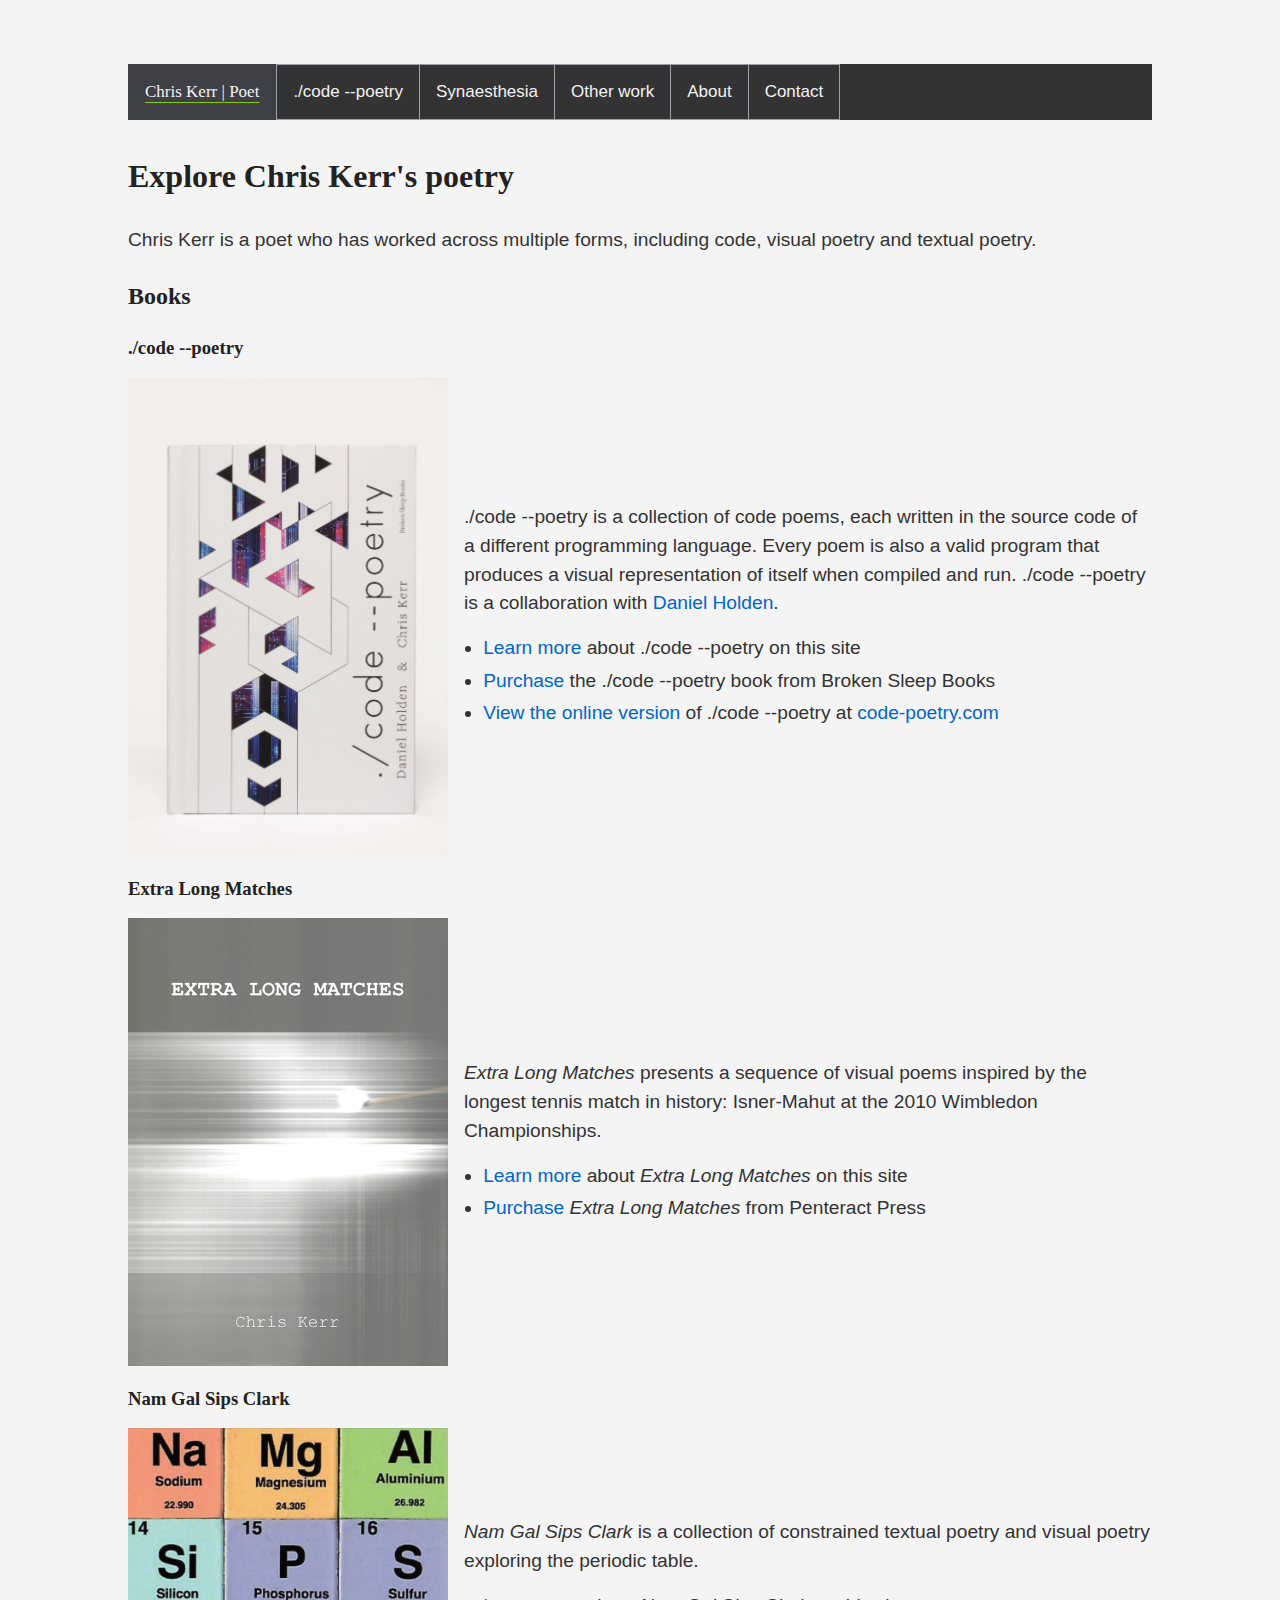
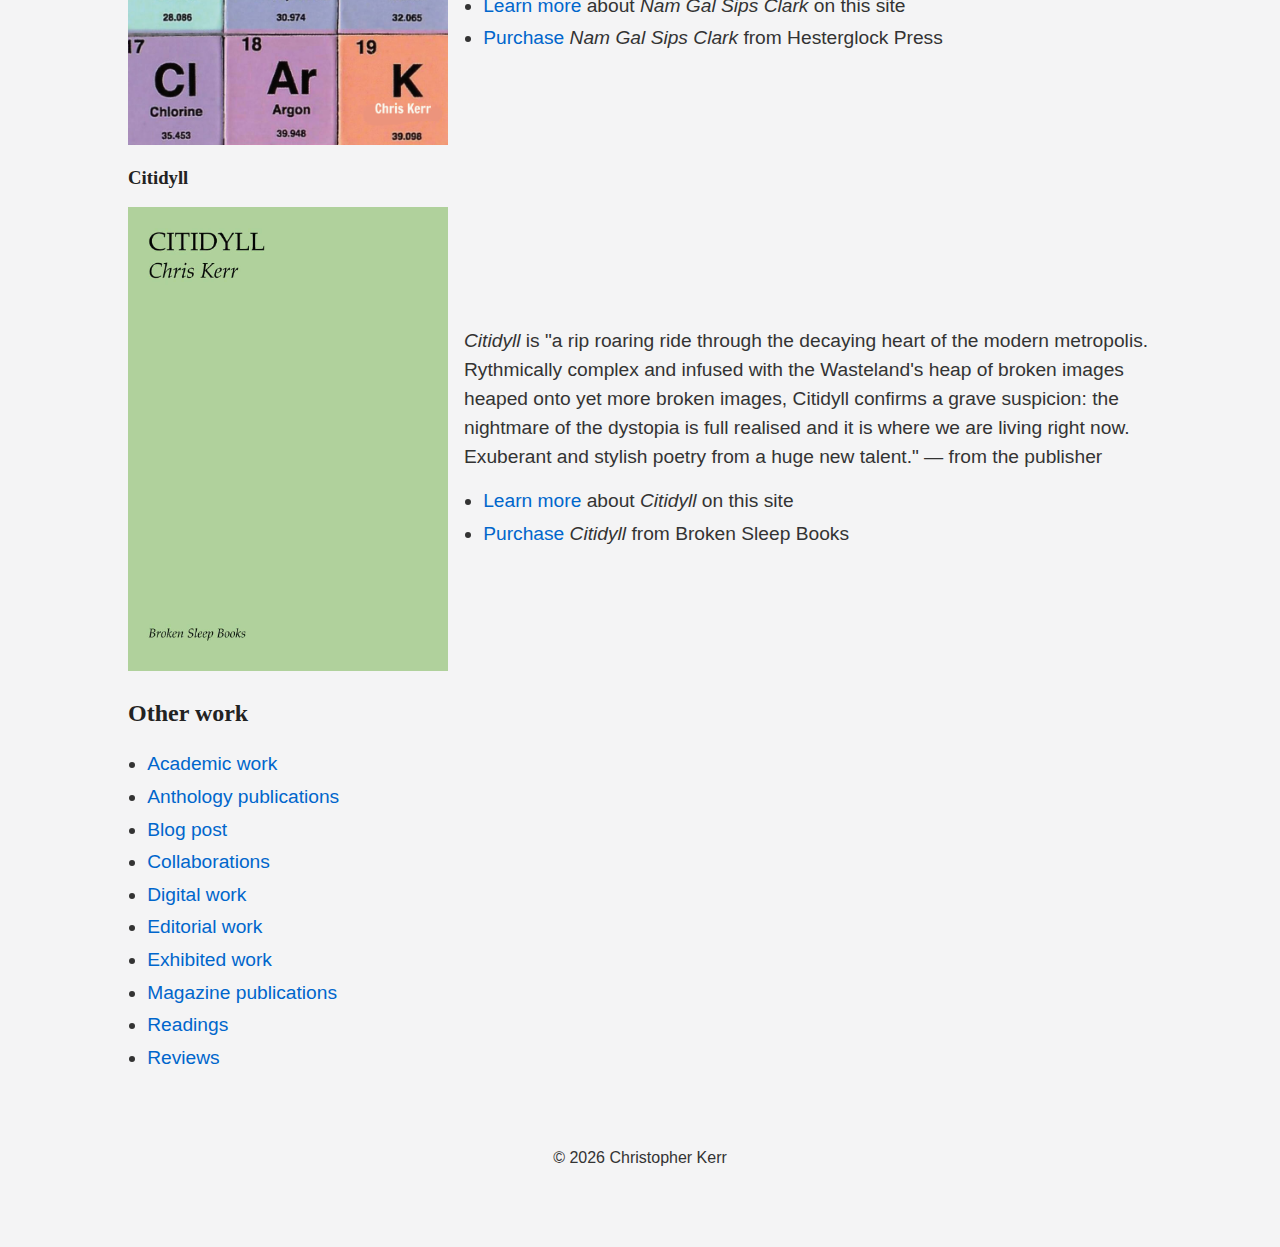
<file: index.html>
<!doctype html>
<html lang="en">

<head>
  <!-- Google tag (gtag.js) -->
  <script async src="https://www.googletagmanager.com/gtag/js?id=G-LLFF3SMW7E"></script>
  <script>
    window.dataLayer = window.dataLayer || [];
    function gtag() { dataLayer.push(arguments); }
    gtag('js', new Date());

    gtag('config', 'G-LLFF3SMW7E');
  </script>
  <meta charset="UTF-8">
  <meta name="viewport" content="width=device-width, initial-scale=1.0">
  <link rel="stylesheet" href="css/style.css">
  <!-- Start Favicon -->
  <link rel="icon" type="image/x-icon" href="/favicon.ico">
  <link rel="apple-touch-icon" sizes="57x57" href="/apple-icon-57x57.png">
  <link rel="apple-touch-icon" sizes="60x60" href="/apple-icon-60x60.png">
  <link rel="apple-touch-icon" sizes="72x72" href="/apple-icon-72x72.png">
  <link rel="apple-touch-icon" sizes="76x76" href="/apple-icon-76x76.png">
  <link rel="apple-touch-icon" sizes="114x114" href="/apple-icon-114x114.png">
  <link rel="apple-touch-icon" sizes="120x120" href="/apple-icon-120x120.png">
  <link rel="apple-touch-icon" sizes="144x144" href="/apple-icon-144x144.png">
  <link rel="apple-touch-icon" sizes="152x152" href="/apple-icon-152x152.png">
  <link rel="apple-touch-icon" sizes="180x180" href="/apple-icon-180x180.png">
  <link rel="icon" type="image/png" sizes="192x192" href="/android-icon-192x192.png">
  <link rel="icon" type="image/png" sizes="32x32" href="/favicon-32x32.png">
  <link rel="icon" type="image/png" sizes="96x96" href="/favicon-96x96.png">
  <link rel="icon" type="image/png" sizes="16x16" href="/favicon-16x16.png">
  <link rel="manifest" href="/manifest.json">
  <meta name="msapplication-TileColor" content="#ffffff">
  <meta name="msapplication-TileImage" content="/ms-icon-144x144.png">
  <meta name="theme-color" content="#ffffff">
  <!-- End Favicon -->
  <title>Chris Kerr | Poet</title>
</head>

<body>

  <div class="container">
    <div class="topnav" id="mainNav">
      <a class="site-name" href="index.html">Chris Kerr <span class="pipe">|</span> Poet</a>
      <a class="menu" href="code-poetry.html">./code --poetry</a>
      <a class="menu" href="synaesthesia.html">Synaesthesia</a>
      <a class="menu" href="other-work.html">Other work</a>
      <a class="menu" href="about.html">About</a>
      <a class="menu" href="contact.html">Contact</a>
      <a href="javascript:void(0);" class="icon" onclick="toggleHamburger()">
        <div class="hamburger">
          <span></span>
          <span></span>
          <span></span>
          <span class="yin"></span>
        </div>
      </a>
    </div>
    <main>
      <h1>Explore Chris Kerr's poetry</h1>
      <p>Chris Kerr is a poet who has worked across multiple forms, including code, visual poetry and textual poetry.
      </p>
      <h2 id="books">Books</h2>
      <h3>./code --poetry</h3>
      <div class="book-container">
        <img class="book-cover" src="images/code-poetry/front-cover.jpg" alt="./code --poetry front cover">
        <div class="book-text">
          <p>./code --poetry is a collection of code poems, each written in the source code of a different programming
            language. Every poem is also a valid program that produces a visual representation of itself when compiled
            and run. ./code --poetry is a collaboration with <a href="https://theorangeduck.com/" target="_blank">Daniel
              Holden</a>.</p>
          <ul>
            <li><a href="code-poetry.html">Learn more</a> about ./code --poetry on this site</li>
            <li><a href="https://www.brokensleepbooks.com/product-page/daniel-holden-chris-kerr-code-poetry"
                target="_blank">Purchase</a> the ./code --poetry book from Broken Sleep Books</li>
            <li><a href="https://code-poetry.com" target="_blank">View the online version</a> of ./code --poetry at <a
                href="https://code-poetry.com" target="_blank">code-poetry.com</a></li>
          </ul>
        </div>
      </div>
      <h3>Extra Long Matches</h3>
      <div class="book-container">
        <img class="book-cover" src="images/ELM/front-cover.png" alt="Extra Long Matches front cover">
        <div class="book-text">
          <p><em>Extra Long Matches</em> presents a sequence of visual poems inspired by the longest tennis match in
            history:
            Isner-Mahut at the 2010 Wimbledon Championships.</p>
          <ul>
            <li><a href="extra-long-matches.html">Learn more</a> about <em>Extra Long Matches</em> on this site</li>
            <li><a href="https://penteractpress.com/store/extra-long-matches" target="_blank">Purchase</a> <em>Extra
                Long Matches</em> from Penteract Press</li>
          </ul>
        </div>
      </div>
      <h3>Nam Gal Sips Clark</h3>
      <div class="book-container">
        <img class="book-cover" src="images/NGSC/front-cover.jpg" alt="Nam Gal Sips Clark front cover">
        <div class="book-text">
          <p><em>Nam Gal Sips Clark</em> is a collection of constrained textual poetry and visual poetry exploring the
            periodic table.</p>
          <ul>
            <li><a href="nam-gal-sips-clark.html">Learn more</a> about <em>Nam Gal Sips Clark</em> on this site</li>
            <li><a href="https://hesterglockpress.weebly.com/chris-kerr---nam-gal-sips-clark.html"
                target="_blank">Purchase</a> <em>Nam Gal Sips Clark</em> from Hesterglock Press</li>
          </ul>
        </div>
      </div>
      <h3>Citidyll</h3>
      <div class="book-container">
        <img class="book-cover" src="images/citidyll/front-cover.jpg" alt="Citidyll front cover">
        <div class="book-text">
          <p><em>Citidyll</em> is "a rip roaring ride through the decaying heart of the modern metropolis. Rythmically
            complex and infused with the Wasteland's heap of broken images heaped onto yet more broken images, Citidyll
            confirms a grave suspicion: the nightmare of the dystopia is full realised and it is where we are living
            right now. Exuberant and stylish poetry from a huge new talent." — from the publisher</p>
          <ul>
            <li><a href="citidyll.html">Learn more</a> about <em>Citidyll</em> on this site</li>
            <li><a href="https://www.brokensleepbooks.com/product-page/chris-kerr-citidyll" target="_blank">Purchase</a>
              <em>Citidyll</em> from Broken Sleep Books
            </li>
          </ul>
        </div>
      </div>

      <h2>Other work</h2>

      <ul>
        <li>
          <a href="other-work.html#academic">Academic work</a>
        </li>
        <li>
          <a href="other-work.html#anthologies">Anthology publications</a>
        </li>
        <li>
          <a href="other-work.html#blog">Blog post</a>
        </li>
        <li>
          <a href="other-work.html#collaborations">Collaborations</a>
        </li>
        <li>
          <a href="other-work.html#digital">Digital work</a>
        </li>
        <li>
          <a href="other-work.html#editorial">Editorial work</a>
        </li>
        <li>
          <a href="other-work.html#exhibitions">Exhibited work</a>
        </li>
        <li>
          <a href="other-work.html#magazines">Magazine publications</a>
        </li>
        <li>
          <a href="other-work.html#readings">Readings</a>
        </li>
        <li>
          <a href="other-work.html#reviews">Reviews</a>
        </li>
      </ul>

    </main>
    <footer>
      <p>&copy; <span id="year"></span> Christopher Kerr</p>
    </footer>
  </div>
  <script src="js/hamburger.js"></script>
  <script src="js/get-year.js"></script>
</body>

</html>
</file>
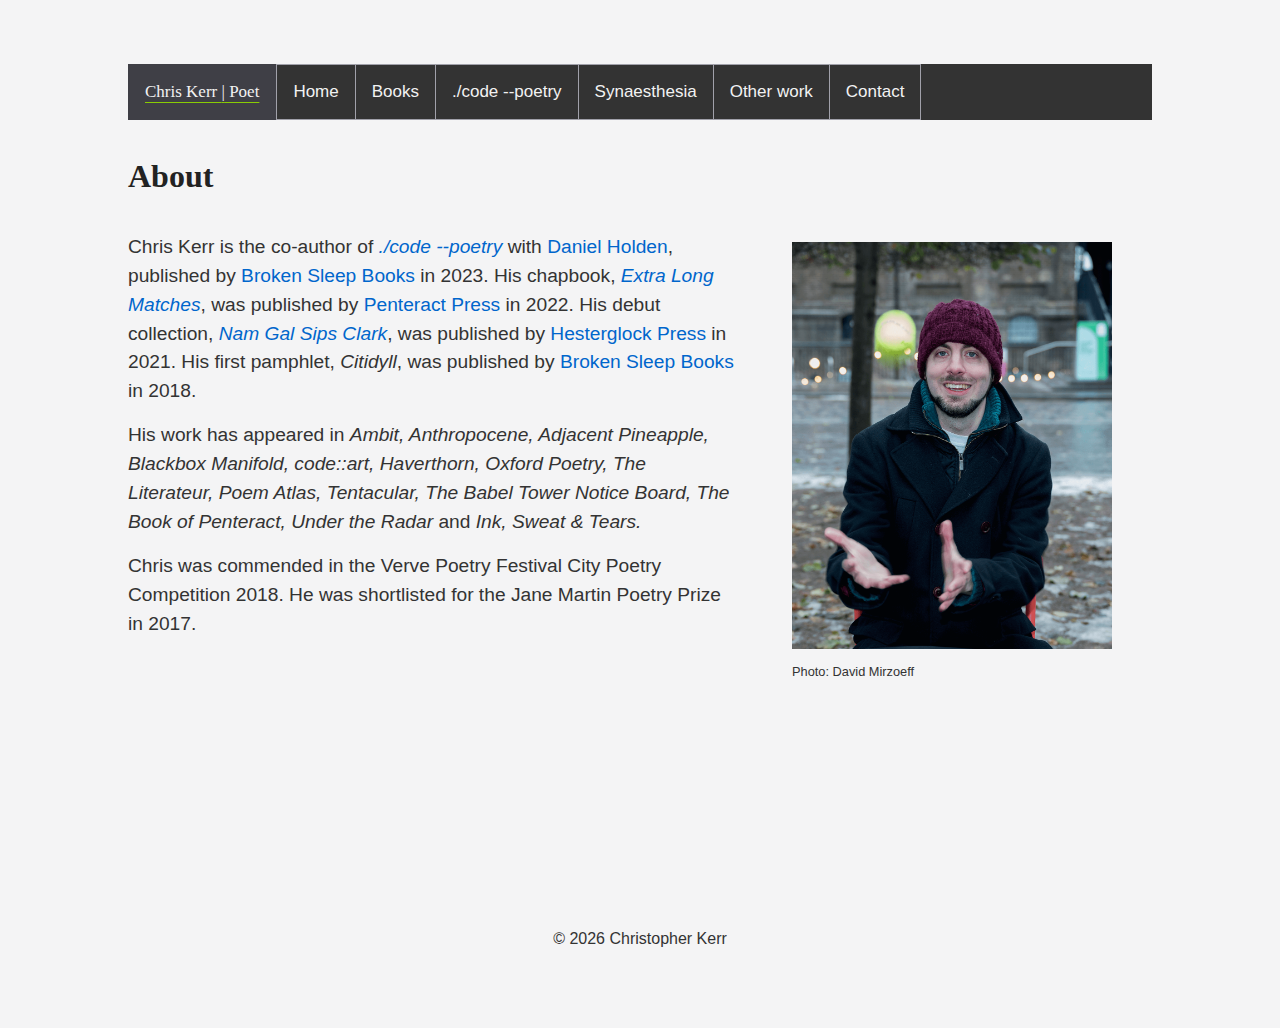
<file: about.html>
<!doctype html>
<html lang="en">

<head>
  <!-- Google tag (gtag.js) -->
  <script async src="https://www.googletagmanager.com/gtag/js?id=G-LLFF3SMW7E"></script>
  <script>
    window.dataLayer = window.dataLayer || [];
    function gtag() { dataLayer.push(arguments); }
    gtag('js', new Date());

    gtag('config', 'G-LLFF3SMW7E');
  </script>
  <meta charset="UTF-8">
  <meta name="viewport" content="width=device-width, initial-scale=1.0">
  <link rel="stylesheet" href="css/style.css">
  <!-- Start Favicon -->
  <link rel="icon" type="image/x-icon" href="/favicon.ico">
  <link rel="apple-touch-icon" sizes="57x57" href="/apple-icon-57x57.png">
  <link rel="apple-touch-icon" sizes="60x60" href="/apple-icon-60x60.png">
  <link rel="apple-touch-icon" sizes="72x72" href="/apple-icon-72x72.png">
  <link rel="apple-touch-icon" sizes="76x76" href="/apple-icon-76x76.png">
  <link rel="apple-touch-icon" sizes="114x114" href="/apple-icon-114x114.png">
  <link rel="apple-touch-icon" sizes="120x120" href="/apple-icon-120x120.png">
  <link rel="apple-touch-icon" sizes="144x144" href="/apple-icon-144x144.png">
  <link rel="apple-touch-icon" sizes="152x152" href="/apple-icon-152x152.png">
  <link rel="apple-touch-icon" sizes="180x180" href="/apple-icon-180x180.png">
  <link rel="icon" type="image/png" sizes="192x192" href="/android-icon-192x192.png">
  <link rel="icon" type="image/png" sizes="32x32" href="/favicon-32x32.png">
  <link rel="icon" type="image/png" sizes="96x96" href="/favicon-96x96.png">
  <link rel="icon" type="image/png" sizes="16x16" href="/favicon-16x16.png">
  <link rel="manifest" href="/manifest.json">
  <meta name="msapplication-TileColor" content="#ffffff">
  <meta name="msapplication-TileImage" content="/ms-icon-144x144.png">
  <meta name="theme-color" content="#ffffff">
  <!-- End Favicon -->
  <title>Chris Kerr | Poet</title>
</head>

<body>
  <div class="container">
    <div class="topnav" id="mainNav">
      <a class="site-name" href="index.html">Chris Kerr <span class="pipe">|</span> Poet</a>
      <a class="menu" href="index.html">Home</a>
      <a class="menu" href="index.html#books">Books</a>
      <a class="menu" href="code-poetry.html">./code --poetry</a>
      <a class="menu" href="synaesthesia.html">Synaesthesia</a>
      <a class="menu" href="other-work.html">Other work</a>
      <a class="menu" href="contact.html">Contact</a>
      <a href="javascript:void(0);" class="icon" onclick="toggleHamburger()">
        <div class="hamburger">
          <span></span>
          <span></span>
          <span></span>
          <span class="yin"></span>
        </div>
      </a>
    </div>
    <main>
      <h1>About</h1>
      <div class="text-image-container">
        <div class="text-container">
          <p>Chris Kerr is the co-author of <a href="http://www.code-poetry.com/"
              target="_blank"><em>./code --poetry</em></a> with <a href="http://theorangeduck.com/"
              target="_blank">Daniel
              Holden</a>, published by <a
              href="https://www.brokensleepbooks.com/product-page/daniel-holden-chris-kerr-code-poetry"
              target="_blank">Broken Sleep Books</a>
            in 2023. His chapbook, <a href="https://penteractpress.com/store/extra-long-matches"
              target="_blank"><em>Extra
                Long
                Matches</em></a>, was published by <a href="https://penteractpress.com/" target="_blank">Penteract
              Press</a> in 2022. His
            debut collection, <a href="https://hesterglockpress.weebly.com/chris-kerr---nam-gal-sips-clark.html" target="_blank"><em>Nam Gal Sips Clark</em></a>, was published by <a href="https://hesterglockpress.weebly.com/" target="_blank">Hesterglock Press</a> in 2021. His first
            pamphlet,
            <em>Citidyll</em>, was published by <a
              href="https://www.brokensleepbooks.com/product-page/chris-kerr-citidyll" target="_blank">Broken Sleep
              Books</a> in 2018.
          </p>
          <p>His work has appeared in <em>Ambit, Anthropocene, Adjacent Pineapple, Blackbox Manifold, code::art,
              Haverthorn,
              Oxford Poetry, The Literateur, Poem Atlas, Tentacular, The Babel Tower Notice Board, The Book of
              Penteract,
              Under the Radar </em>and<em> Ink, Sweat &amp; Tears.</em></p>
          <p>Chris was commended in the Verve Poetry Festival City Poetry Competition 2018. He was shortlisted for the
            Jane
            Martin Poetry Prize in 2017.</p>
        </div>
        <figure>
          <img src="images/bio.png" alt="Chris Kerr">
          <figcaption>Photo: David Mirzoeff</figcaption>
        </figure>
      </div>

      <div class="mobile-only">
        <h2>A note on hamburgers and the I Ching</h2>
        <p>If you scroll to the top of this page, on the right there is a "hamburger icon" that consists of three
          stacked horizontal lines. You're probably familiar with this icon: you can click it to open a navigation menu.
        </p>
        <p>The Unicode character Trigram for Heaven (&#9776;) is sometimes used to represent hamburger icons. This
          trigram
          derives from the <a href="https://en.wikipedia.org/wiki/I_Ching">I Ching</a>, an ancient Chinese system of
          divination. The Trigram for Heaven is made up of three yang (unbroken) lines. When you press the hamburger
          icon on this site, it doesn't turn into an X, as you might expect, but another trigram: the Trigram for Earth
          (&#9783;). This trigram consists of three yin (broken) lines.</p>
        <p>The I Ching is significant to me because it represents the intersection of the ineffably human and the
          technological (a little like <a href="code-poetry.html" target="_blank">./code --poetry</a>). The I Ching
          inspired <a href="https://en.wikipedia.org/wiki/Gottfried_Wilhelm_Leibniz" target="_blank">Gottfried Wilhelm
            Leibniz</a>, who saw in its yin and yang lines an early form of binary. What do you get when you combine
          these two trigrams into a hexagram? I'll leave that for you to explore.</p>
        <p class="centre-paragraph">&#9776; &#9783;</p>
      </div>
      
    </main>
    <footer>
      <p>&copy; <span id="year"></span> Christopher Kerr</p>
    </footer>
  </div>
  <script src="js/hamburger.js"></script>
  <script src="js/get-year.js"></script>
</body>

</html>
</file>
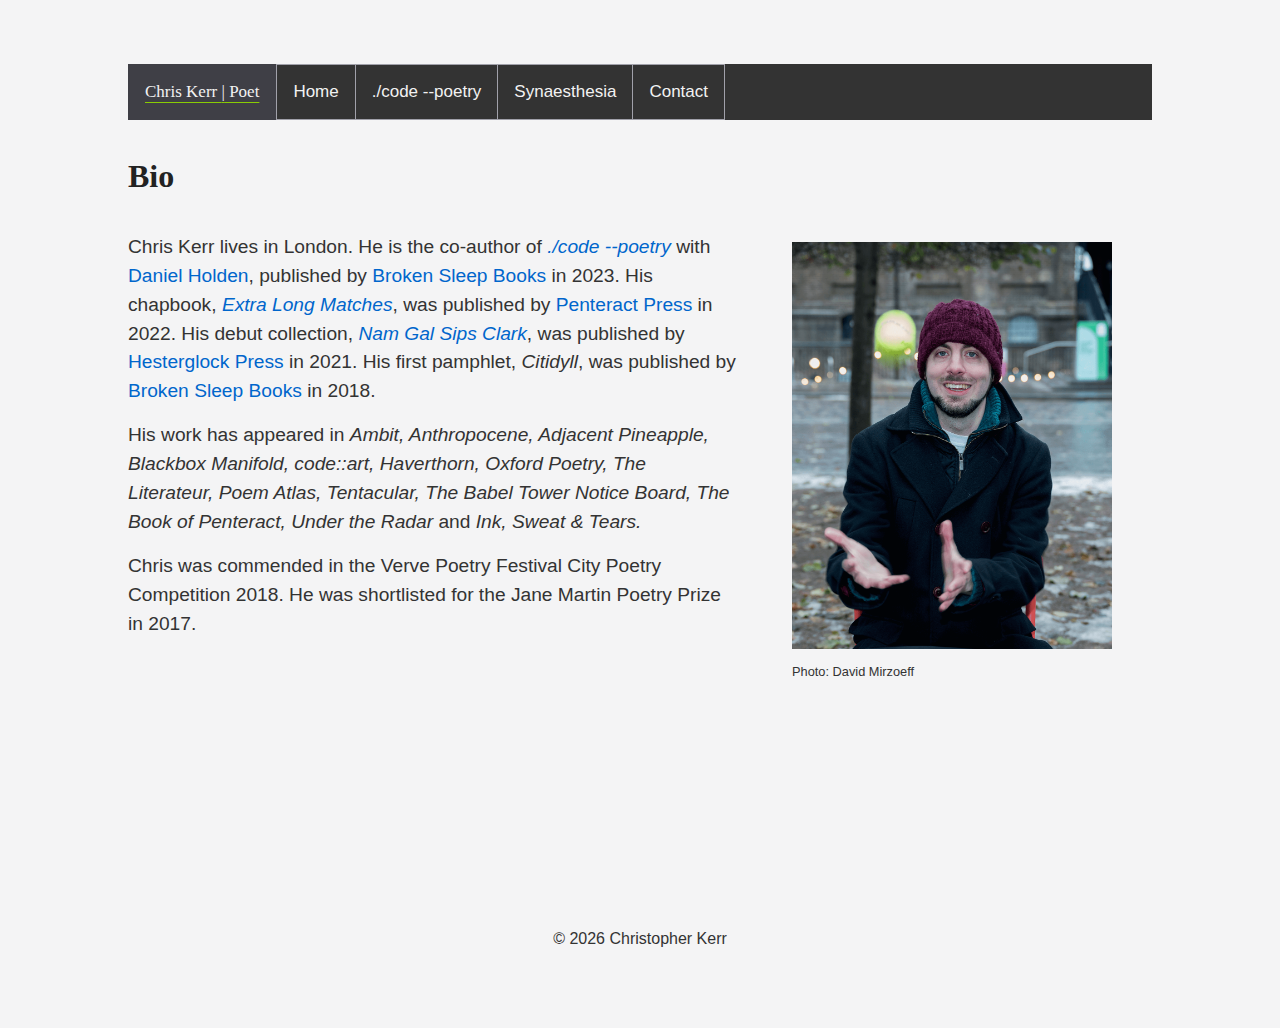
<file: bio.html>
<!doctype html>
<html lang="en">

<head>
  <!-- Google tag (gtag.js) -->
  <script async src="https://www.googletagmanager.com/gtag/js?id=G-LLFF3SMW7E"></script>
  <script>
    window.dataLayer = window.dataLayer || [];
    function gtag() { dataLayer.push(arguments); }
    gtag('js', new Date());

    gtag('config', 'G-LLFF3SMW7E');
  </script>
  <meta charset="UTF-8">
  <meta name="viewport" content="width=device-width, initial-scale=1.0">
  <link rel="stylesheet" href="css/style.css">
  <!-- Start Favicon -->
  <link rel="icon" type="image/x-icon" href="/favicon.ico">
  <link rel="apple-touch-icon" sizes="57x57" href="/apple-icon-57x57.png">
  <link rel="apple-touch-icon" sizes="60x60" href="/apple-icon-60x60.png">
  <link rel="apple-touch-icon" sizes="72x72" href="/apple-icon-72x72.png">
  <link rel="apple-touch-icon" sizes="76x76" href="/apple-icon-76x76.png">
  <link rel="apple-touch-icon" sizes="114x114" href="/apple-icon-114x114.png">
  <link rel="apple-touch-icon" sizes="120x120" href="/apple-icon-120x120.png">
  <link rel="apple-touch-icon" sizes="144x144" href="/apple-icon-144x144.png">
  <link rel="apple-touch-icon" sizes="152x152" href="/apple-icon-152x152.png">
  <link rel="apple-touch-icon" sizes="180x180" href="/apple-icon-180x180.png">
  <link rel="icon" type="image/png" sizes="192x192" href="/android-icon-192x192.png">
  <link rel="icon" type="image/png" sizes="32x32" href="/favicon-32x32.png">
  <link rel="icon" type="image/png" sizes="96x96" href="/favicon-96x96.png">
  <link rel="icon" type="image/png" sizes="16x16" href="/favicon-16x16.png">
  <link rel="manifest" href="/manifest.json">
  <meta name="msapplication-TileColor" content="#ffffff">
  <meta name="msapplication-TileImage" content="/ms-icon-144x144.png">
  <meta name="theme-color" content="#ffffff">
  <!-- End Favicon -->
  <title>Chris Kerr | Poet</title>
</head>

<body>
  <div class="container">
    <div class="topnav" id="mainNav">
      <a class="site-name" href="index.html">Chris Kerr <span class="pipe">|</span> Poet</a>
      <a href="index.html">Home</a>
      <a href="code-poetry.html">./code --poetry</a>
      <a href="synaesthesia.html">Synaesthesia</a>
      <a href="contact.html">Contact</a>
      <a href="javascript:void(0);" class="icon" onclick="toggleHamburger()">
        <div class="hamburger">
          <span></span>
          <span></span>
          <span></span>
          <span class="yin"></span>
        </div>
      </a>
    </div>
    <main>
      <h1>Bio</h1>
      <div class="text-image-container">
        <div class="text-container">
          <p>Chris Kerr lives in London. He is the co-author of <a href="http://www.code-poetry.com/"
              target="_blank"><em>./code --poetry</em></a> with <a href="http://theorangeduck.com/"
              target="_blank">Daniel
              Holden</a>, published by <a
              href="https://www.brokensleepbooks.com/product-page/daniel-holden-chris-kerr-code-poetry"
              target="_blank">Broken Sleep Books</a>
            in 2023. His chapbook, <a href="https://penteractpress.com/store/extra-long-matches"
              target="_blank"><em>Extra
                Long
                Matches</em></a>, was published by <a href="https://penteractpress.com/" target="_blank">Penteract
              Press</a> in 2022. His
            debut collection, <a href="https://hesterglockpress.weebly.com/chris-kerr---nam-gal-sips-clark.html" target="_blank"><em>Nam Gal Sips Clark</em></a>, was published by <a href="https://hesterglockpress.weebly.com/" target="_blank">Hesterglock Press</a> in 2021. His first
            pamphlet,
            <em>Citidyll</em>, was published by <a
              href="https://www.brokensleepbooks.com/product-page/chris-kerr-citidyll" target="_blank">Broken Sleep
              Books</a> in 2018.
          </p>
          <p>His work has appeared in <em>Ambit, Anthropocene, Adjacent Pineapple, Blackbox Manifold, code::art,
              Haverthorn,
              Oxford Poetry, The Literateur, Poem Atlas, Tentacular, The Babel Tower Notice Board, The Book of
              Penteract,
              Under the Radar </em>and<em> Ink, Sweat &amp; Tears.</em></p>
          <p>Chris was commended in the Verve Poetry Festival City Poetry Competition 2018. He was shortlisted for the
            Jane
            Martin Poetry Prize in 2017.</p>
        </div>
        <figure>
          <img src="images/bio.png" alt="Chris Kerr">
          <figcaption>Photo: David Mirzoeff</figcaption>
        </figure>
      </div>
    </main>
    <footer>
      <p>&copy; <span id="year"></span> Christopher Kerr</p>
    </footer>
  </div>
  <script src="js/hamburger.js"></script>
  <script src="js/get-year.js"></script>
</body>

</html>
</file>
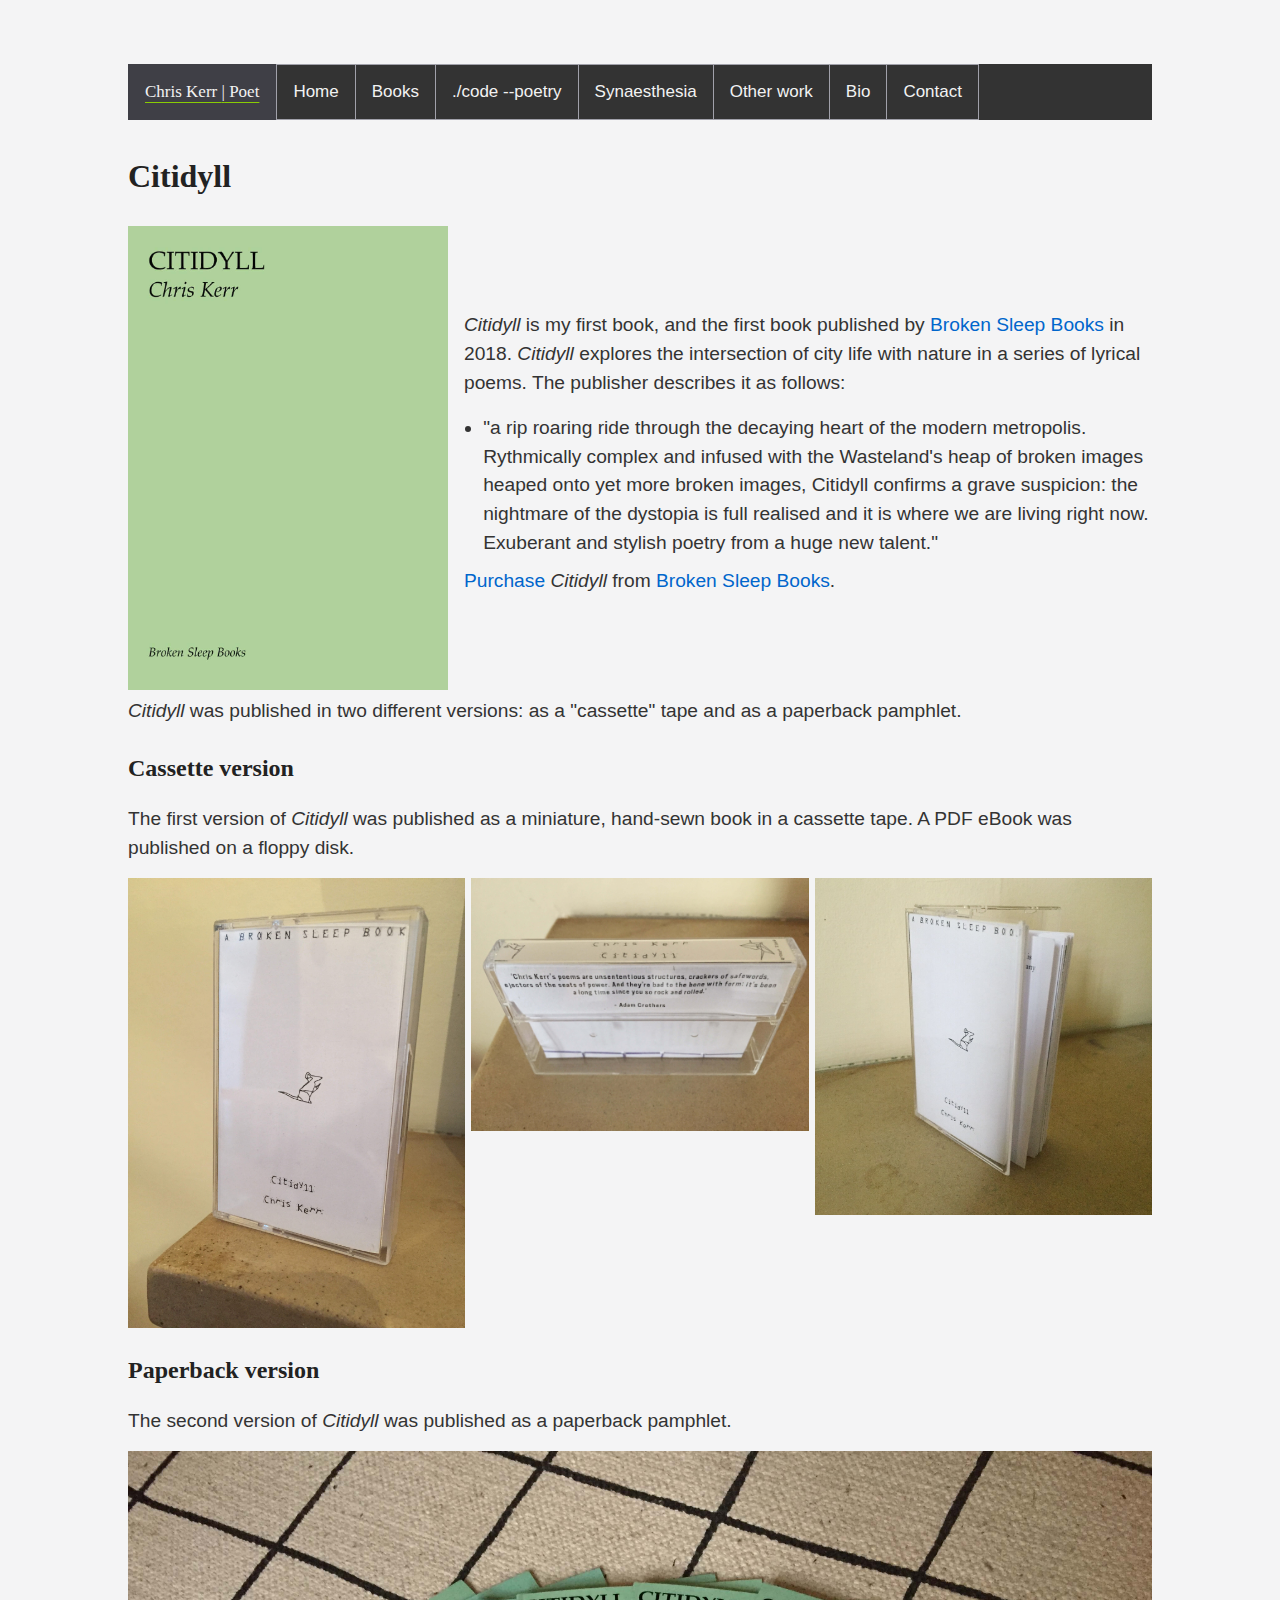
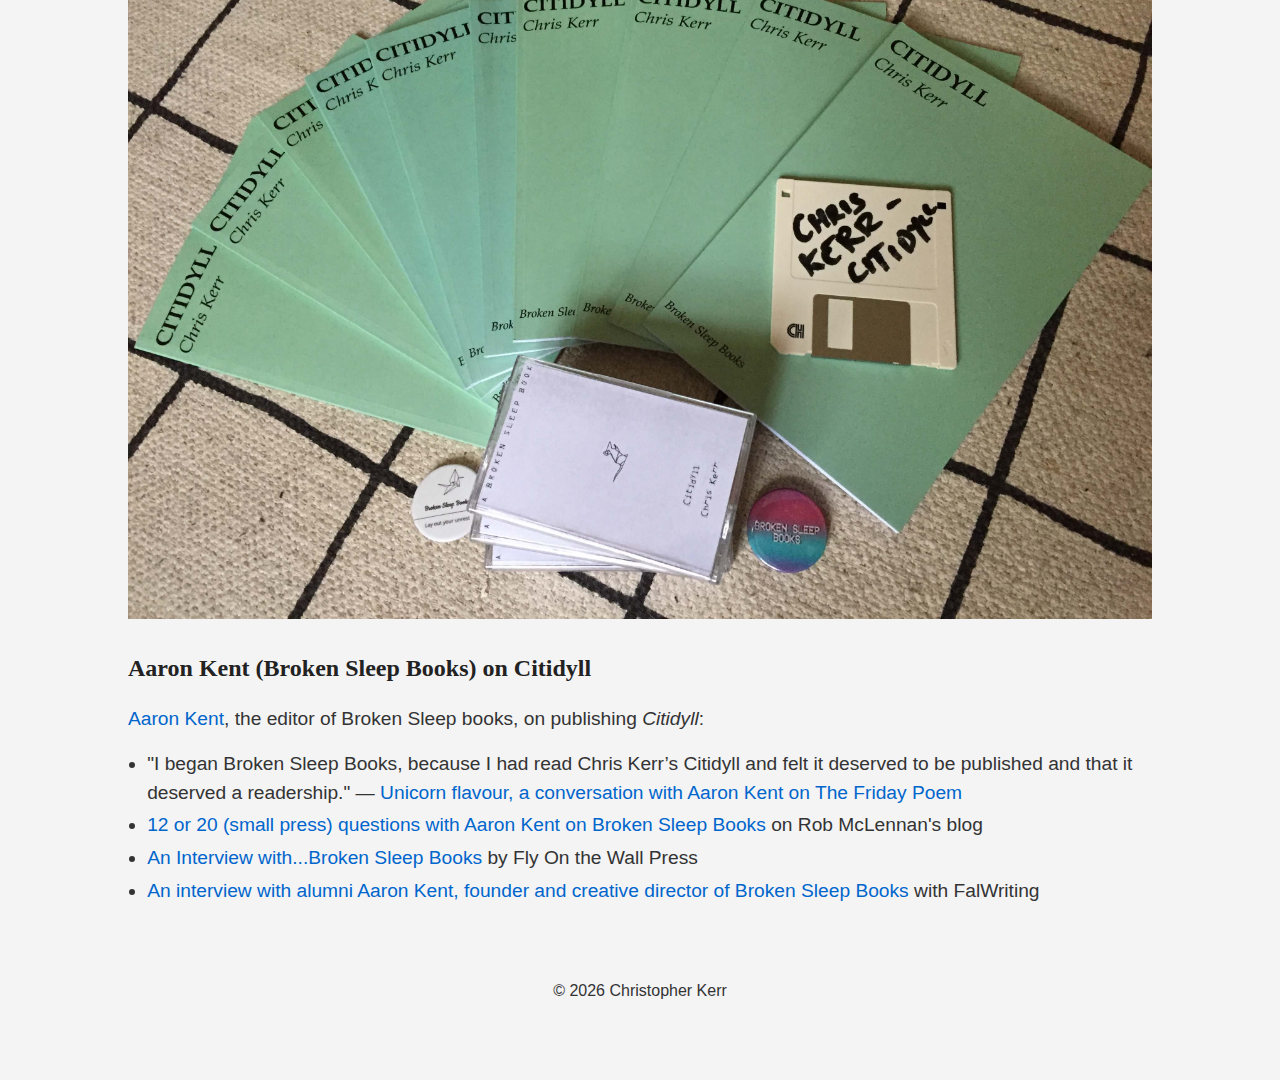
<file: citidyll.html>
<!doctype html>
<html lang="en">

<head>
    <!-- Google tag (gtag.js) -->
    <script async src="https://www.googletagmanager.com/gtag/js?id=G-LLFF3SMW7E"></script>
    <script>
        window.dataLayer = window.dataLayer || [];
        function gtag() { dataLayer.push(arguments); }
        gtag('js', new Date());

        gtag('config', 'G-LLFF3SMW7E');
    </script>
    <meta charset="UTF-8">
    <meta name="viewport" content="width=device-width, initial-scale=1.0">
    <link rel="stylesheet" href="css/style.css">
    <!-- Start Favicon -->
    <link rel="icon" type="image/x-icon" href="/favicon.ico">
    <link rel="apple-touch-icon" sizes="57x57" href="/apple-icon-57x57.png">
    <link rel="apple-touch-icon" sizes="60x60" href="/apple-icon-60x60.png">
    <link rel="apple-touch-icon" sizes="72x72" href="/apple-icon-72x72.png">
    <link rel="apple-touch-icon" sizes="76x76" href="/apple-icon-76x76.png">
    <link rel="apple-touch-icon" sizes="114x114" href="/apple-icon-114x114.png">
    <link rel="apple-touch-icon" sizes="120x120" href="/apple-icon-120x120.png">
    <link rel="apple-touch-icon" sizes="144x144" href="/apple-icon-144x144.png">
    <link rel="apple-touch-icon" sizes="152x152" href="/apple-icon-152x152.png">
    <link rel="apple-touch-icon" sizes="180x180" href="/apple-icon-180x180.png">
    <link rel="icon" type="image/png" sizes="192x192" href="/android-icon-192x192.png">
    <link rel="icon" type="image/png" sizes="32x32" href="/favicon-32x32.png">
    <link rel="icon" type="image/png" sizes="96x96" href="/favicon-96x96.png">
    <link rel="icon" type="image/png" sizes="16x16" href="/favicon-16x16.png">
    <link rel="manifest" href="/manifest.json">
    <meta name="msapplication-TileColor" content="#ffffff">
    <meta name="msapplication-TileImage" content="/ms-icon-144x144.png">
    <meta name="theme-color" content="#ffffff">
    <!-- End Favicon -->
    <title>Chris Kerr | Poet</title>
</head>

<body>
    <div class="container">
        <div class="topnav" id="mainNav">
            <a class="site-name" href="index.html">Chris Kerr <span class="pipe">|</span> Poet</a>
            <a class="menu" href="index.html">Home</a>
            <a class="menu" href="index.html#books">Books</a>
            <a class="menu" href="code-poetry.html">./code --poetry</a>
            <a class="menu" href="synaesthesia.html">Synaesthesia</a>
            <a class="menu" href="other-work.html">Other work</a>
            <a class="menu" href="bio.html">Bio</a>
            <a class="menu" href="contact.html">Contact</a>
            <a href="javascript:void(0);" class="icon" onclick="toggleHamburger()">
                <div class="hamburger">
                    <span></span>
                    <span></span>
                    <span></span>
                    <span class="yin"></span>
                </div>
            </a>
        </div>
        <main>
            <h1>Citidyll</h1>

            <div class="book-container">
                <img class="book-cover" src="images/citidyll/front-cover.jpg" alt="Citidyll front cover">
                <div class="book-text">
                    <p><em>Citidyll</em> is my first book, and the first book published by <a
                        href="https://www.brokensleepbooks.com" target="_blank">Broken Sleep Books</a> in 2018.
                    <em>Citidyll</em> explores the intersection of city life with nature in a series of lyrical poems. The
                    publisher describes it as follows:</p>
                <ul>
                    <li>"a rip roaring ride through the decaying heart of the modern metropolis. Rythmically
                        complex and infused with the Wasteland's heap of broken images heaped onto yet more broken images,
                        Citidyll
                        confirms a grave suspicion: the nightmare of the dystopia is full realised and it is where we are
                        living
                        right now. Exuberant and stylish poetry from a huge new talent."</li>
                </ul>
    
                <p><a href="https://www.brokensleepbooks.com/product-page/chris-kerr-citidyll" target="_blank">Purchase</a>
                    <em>Citidyll</em> from <a href="https://www.brokensleepbooks.com" target="_blank">Broken Sleep
                        Books</a>.
                </p>

                </div>
            </div>

            
            <p><em>Citidyll</em> was published in two different versions: as a "cassette" tape and as a paperback pamphlet.</p>

            <h2>Cassette version</h2>

            <p>The first version of <em>Citidyll</em> was published as a miniature, hand-sewn book in a cassette tape. A PDF eBook was published on a floppy disk.</p>

            <div class="gallery">
                <img src="images/citidyll/cassette-front.jpg" alt="Front of Citidyll cassette">
                <img src="images/citidyll/cassette-back.jpg" alt="Back of Citidyll cassette">
                <img src="images/citidyll/cassette-open.jpg" alt="Front of Citidyll cassette (open)">
            </div>

            <h2>Paperback version</h2>

            <p>The second version of <em>Citidyll</em> was published as a paperback pamphlet.</p>
        
                <img src="images/citidyll/books-floppy.jpg" alt="Citidyll paperback with floppy disk">

            <h2>Aaron Kent (Broken Sleep Books) on Citidyll</h2>

            <p><a href="https://www.brokensleepbooks.com/aaron-kent" target="_blank">Aaron Kent</a>, the editor of Broken Sleep books, on publishing <em>Citidyll</em>:</p>
            <ul>
                <li>"I began Broken Sleep Books, because I had read Chris Kerr’s Citidyll and felt it deserved to be published and that it deserved a readership." — <a href="https://thefridaypoem.com/unicorn-flavour/" target="_blank">Unicorn flavour, a
                    conversation with Aaron Kent on The Friday Poem</li>
                <li><a href="http://robmclennan.blogspot.com/2018/07/12-or-20-small-press-questions-with.html"
                        target="_blank">12 or 20 (small press) questions with Aaron Kent on Broken Sleep Books</a> on
                    Rob McLennan's blog</li>
                <li><a href="https://www.flyonthewallpress.co.uk/post/an-interview-with-broken-sleep-books"
                        target="_blank">An Interview with...Broken Sleep Books</a> by Fly On the Wall Press</li>
                <li><a href="https://falwriting.com/new-blog/an-interview-with-alumni-aaron-kent-founder-and-creative-director-of-broken-sleep-books"
                        target="_blank">An interview with alumni Aaron Kent, founder and creative director of Broken
                        Sleep Books</a> with FalWriting</li>
            </ul>
        </main>
        <footer>
            <p>&copy; <span id="year"></span> Christopher Kerr</p>
        </footer>
        <script src="js/hamburger.js"></script>
        <script src="js/get-year.js"></script>
    </div>
</body>

</html>
</file>
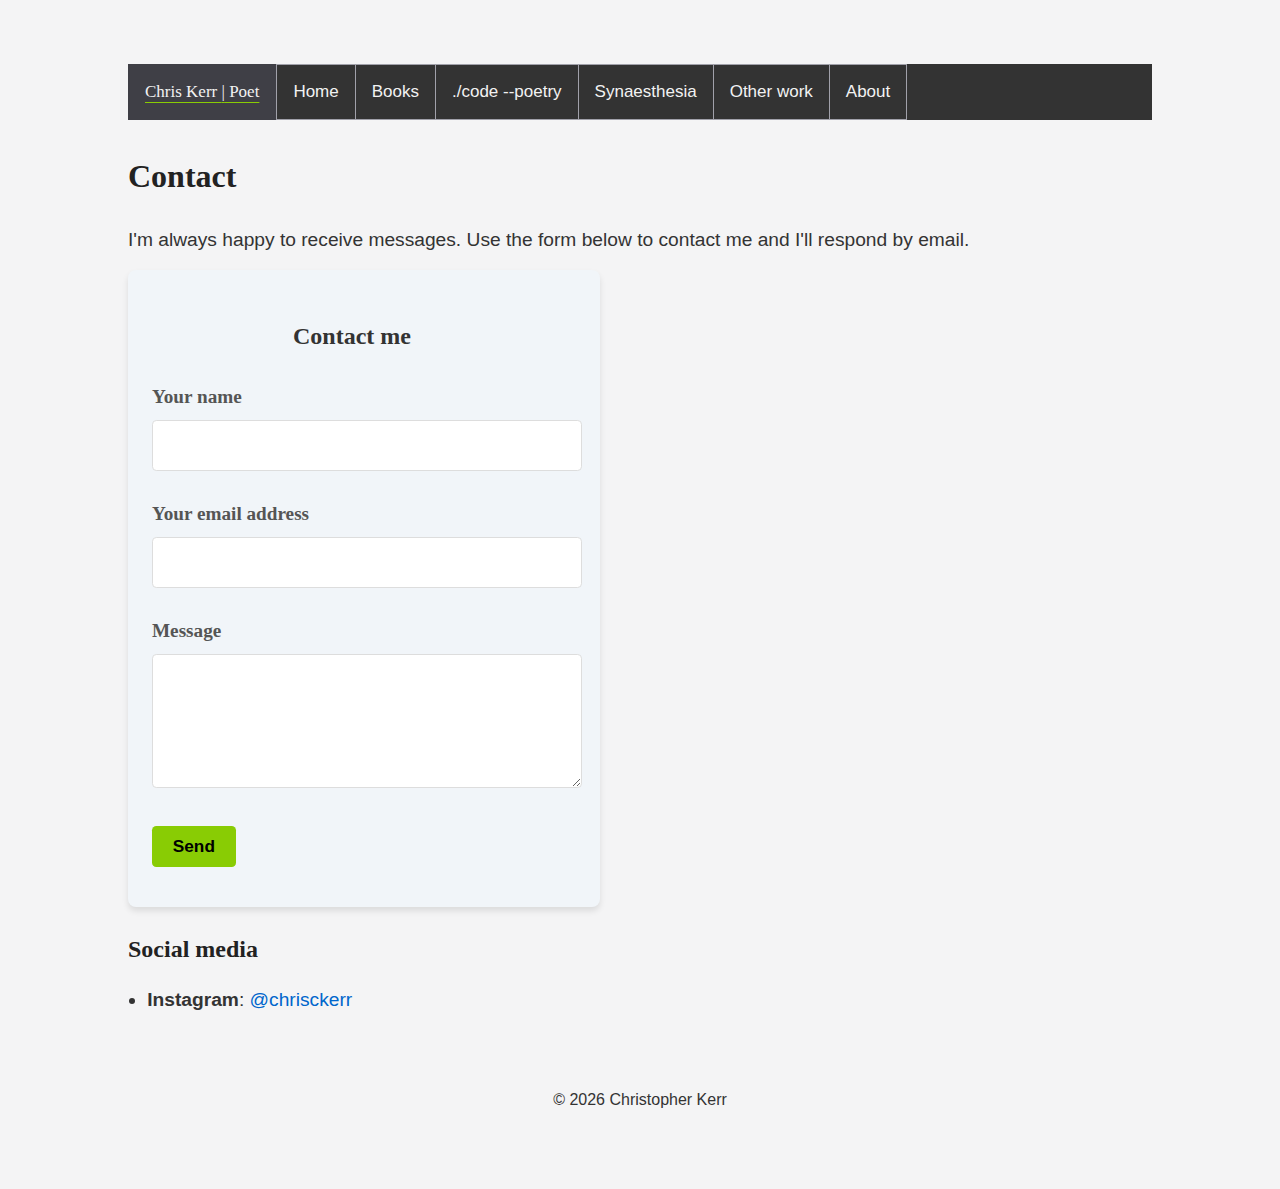
<file: contact.html>
<!doctype html>
<html lang="en">

<head>
  <!-- Google tag (gtag.js) -->
  <script async src="https://www.googletagmanager.com/gtag/js?id=G-LLFF3SMW7E"></script>
  <script>
    window.dataLayer = window.dataLayer || [];
    function gtag() { dataLayer.push(arguments); }
    gtag('js', new Date());

    gtag('config', 'G-LLFF3SMW7E');
  </script>
  <meta charset="UTF-8">
  <meta name="viewport" content="width=device-width, initial-scale=1.0">
  <link rel="stylesheet" href="css/style.css">
  <!-- Start Favicon -->
  <link rel="icon" type="image/x-icon" href="/favicon.ico">
  <link rel="apple-touch-icon" sizes="57x57" href="/apple-icon-57x57.png">
  <link rel="apple-touch-icon" sizes="60x60" href="/apple-icon-60x60.png">
  <link rel="apple-touch-icon" sizes="72x72" href="/apple-icon-72x72.png">
  <link rel="apple-touch-icon" sizes="76x76" href="/apple-icon-76x76.png">
  <link rel="apple-touch-icon" sizes="114x114" href="/apple-icon-114x114.png">
  <link rel="apple-touch-icon" sizes="120x120" href="/apple-icon-120x120.png">
  <link rel="apple-touch-icon" sizes="144x144" href="/apple-icon-144x144.png">
  <link rel="apple-touch-icon" sizes="152x152" href="/apple-icon-152x152.png">
  <link rel="apple-touch-icon" sizes="180x180" href="/apple-icon-180x180.png">
  <link rel="icon" type="image/png" sizes="192x192" href="/android-icon-192x192.png">
  <link rel="icon" type="image/png" sizes="32x32" href="/favicon-32x32.png">
  <link rel="icon" type="image/png" sizes="96x96" href="/favicon-96x96.png">
  <link rel="icon" type="image/png" sizes="16x16" href="/favicon-16x16.png">
  <link rel="manifest" href="/manifest.json">
  <meta name="msapplication-TileColor" content="#ffffff">
  <meta name="msapplication-TileImage" content="/ms-icon-144x144.png">
  <meta name="theme-color" content="#ffffff">
  <!-- End Favicon -->
  <title>Chris Kerr | Poet</title>
</head>

<body>
  <div class="container">
    <div class="topnav" id="mainNav">
      <a class="site-name" href="index.html">Chris Kerr <span class="pipe">|</span> Poet</a>
      <a class="menu" href="index.html">Home</a>
      <a class="menu" href="index.html#books">Books</a>
      <a class="menu" href="code-poetry.html">./code --poetry</a>
      <a class="menu" href="synaesthesia.html">Synaesthesia</a>
      <a class="menu" href="other-work.html">Other work</a>
      <a class="menu" href="about.html">About</a>
      <a href="javascript:void(0);" class="icon" onclick="toggleHamburger()">
        <div class="hamburger">
          <span></span>
          <span></span>
          <span></span>
          <span class="yin"></span>
        </div>
      </a>
    </div>
    <main>
      <h1>Contact</h1>
      <p>I'm always happy to receive messages. Use the form below to contact me and I'll respond by email.</p>

      <div class="form-container">
        <form name="contact" method="POST" data-netlify="true">
          <h1>Contact me</h1>
          <p>
            <label>Your name<input type="text" name="name"></label>
          </p>
          <p>
            <label>Your email address<input type="email" name="email"></label>
          </p>
          <p>
            <label>Message<textarea name="message"></textarea></label>
          </p>
          <p>
            <button type="submit">Send</button>
          </p>
        </form>
      </div>
      <h2>Social media</h2>
      <ul>
        <li><strong>Instagram</strong>: <a href="https://www.instagram.com/chrisckerr" target="_blank">@chrisckerr</a>
        </li>
      </ul>
    </main>
    <footer>
      <p>&copy; <span id="year"></span> Christopher Kerr</p>
    </footer>
  </div>
  <script src="js/hamburger.js"></script>
  <script src="js/get-year.js"></script>
</body>

</html>
</file>
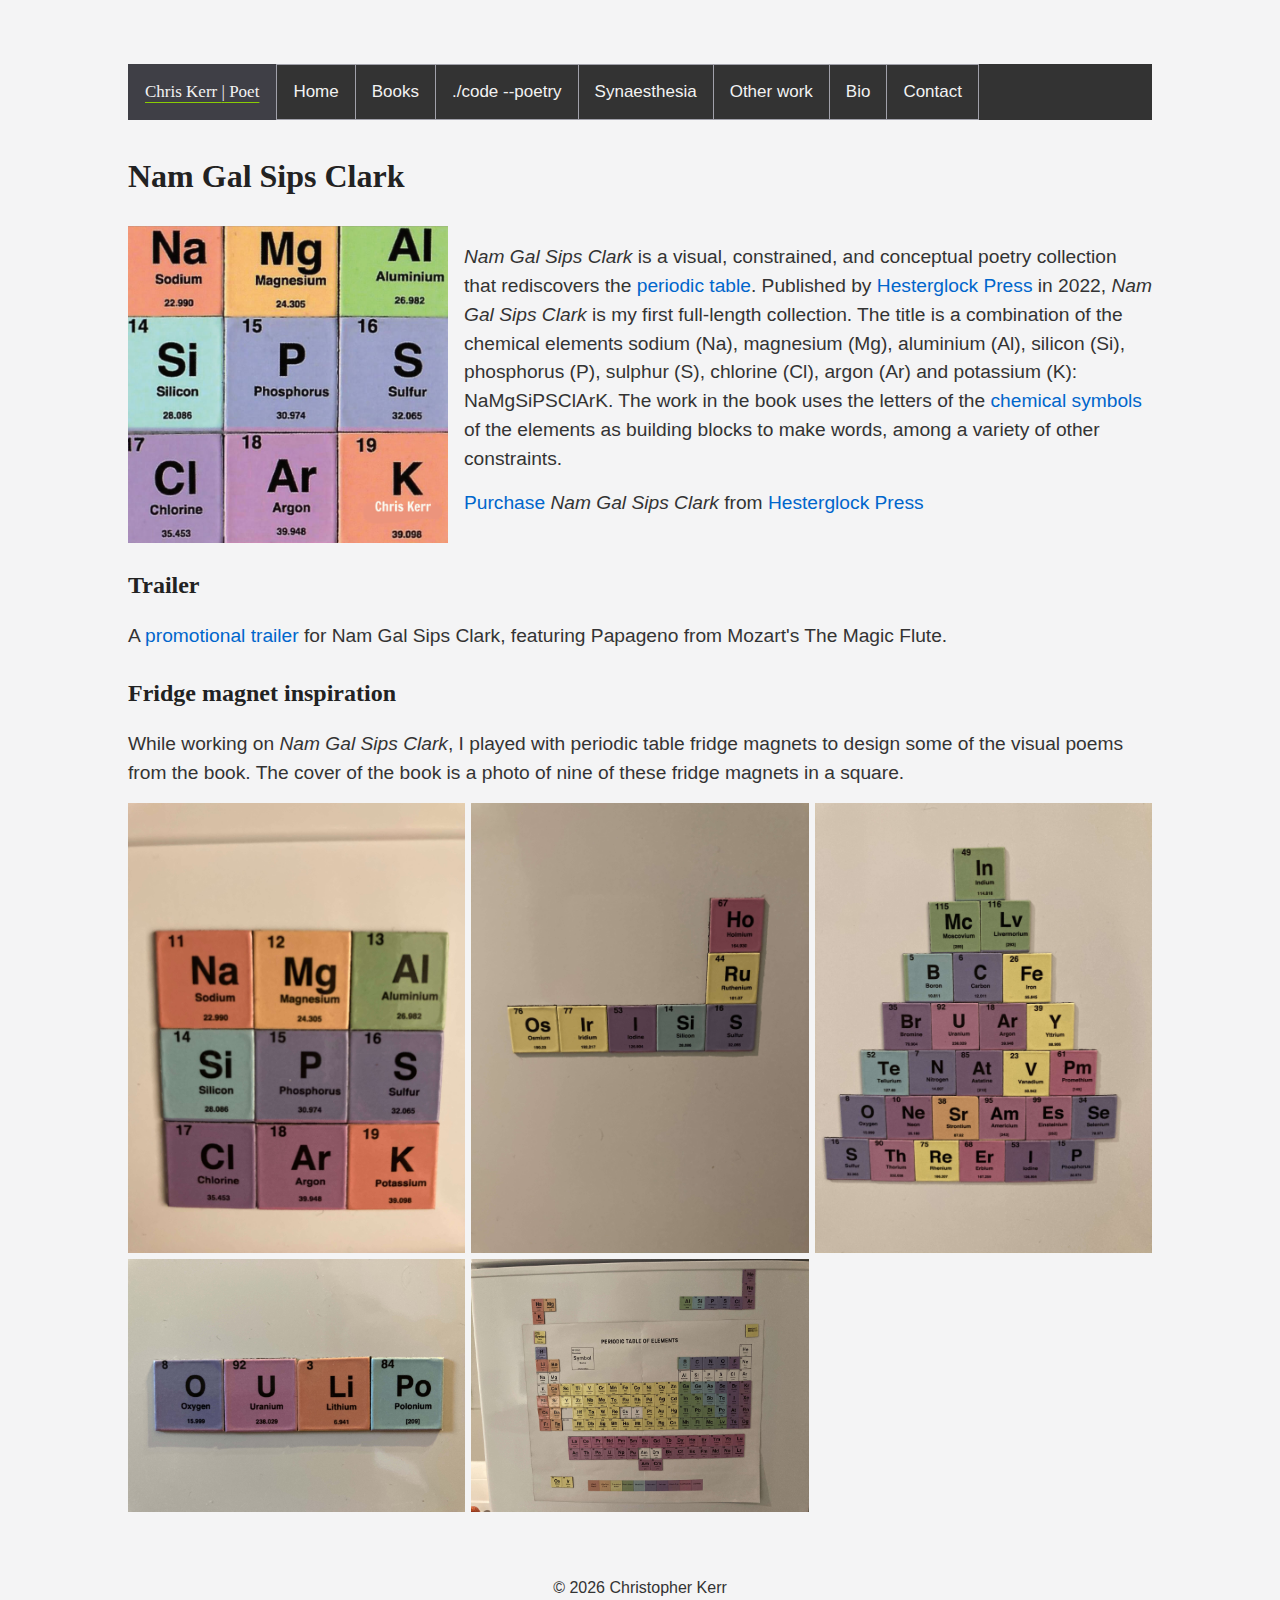
<file: nam-gal-sips-clark.html>
<!doctype html>
<html lang="en">

<head>
    <!-- Google tag (gtag.js) -->
    <script async src="https://www.googletagmanager.com/gtag/js?id=G-LLFF3SMW7E"></script>
    <script>
        window.dataLayer = window.dataLayer || [];
        function gtag() { dataLayer.push(arguments); }
        gtag('js', new Date());

        gtag('config', 'G-LLFF3SMW7E');
    </script>
    <meta charset="UTF-8">
    <meta name="viewport" content="width=device-width, initial-scale=1.0">
    <link rel="stylesheet" href="css/style.css">
    <!-- Start Favicon -->
    <link rel="icon" type="image/x-icon" href="/favicon.ico">
    <link rel="apple-touch-icon" sizes="57x57" href="/apple-icon-57x57.png">
    <link rel="apple-touch-icon" sizes="60x60" href="/apple-icon-60x60.png">
    <link rel="apple-touch-icon" sizes="72x72" href="/apple-icon-72x72.png">
    <link rel="apple-touch-icon" sizes="76x76" href="/apple-icon-76x76.png">
    <link rel="apple-touch-icon" sizes="114x114" href="/apple-icon-114x114.png">
    <link rel="apple-touch-icon" sizes="120x120" href="/apple-icon-120x120.png">
    <link rel="apple-touch-icon" sizes="144x144" href="/apple-icon-144x144.png">
    <link rel="apple-touch-icon" sizes="152x152" href="/apple-icon-152x152.png">
    <link rel="apple-touch-icon" sizes="180x180" href="/apple-icon-180x180.png">
    <link rel="icon" type="image/png" sizes="192x192" href="/android-icon-192x192.png">
    <link rel="icon" type="image/png" sizes="32x32" href="/favicon-32x32.png">
    <link rel="icon" type="image/png" sizes="96x96" href="/favicon-96x96.png">
    <link rel="icon" type="image/png" sizes="16x16" href="/favicon-16x16.png">
    <link rel="manifest" href="/manifest.json">
    <meta name="msapplication-TileColor" content="#ffffff">
    <meta name="msapplication-TileImage" content="/ms-icon-144x144.png">
    <meta name="theme-color" content="#ffffff">
    <!-- End Favicon -->
    <title>Chris Kerr | Poet</title>
</head>

<body>
    <div class="container">
        <div class="topnav" id="mainNav">
            <a class="site-name" href="index.html">Chris Kerr <span class="pipe">|</span> Poet</a>
            <a class="menu" href="index.html">Home</a>
            <a class="menu" href="index.html#books">Books</a>
            <a class="menu" href="code-poetry.html">./code --poetry</a>
            <a class="menu" href="synaesthesia.html">Synaesthesia</a>
            <a class="menu" href="other-work.html">Other work</a>
            <a class="menu" href="bio.html">Bio</a>
            <a class="menu" href="contact.html">Contact</a>
            <a href="javascript:void(0);" class="icon" onclick="toggleHamburger()">
                <div class="hamburger">
                    <span></span>
                    <span></span>
                    <span></span>
                    <span class="yin"></span>
                </div>
            </a>
        </div>
        <main>
            <h1>Nam Gal Sips Clark</h1>
            <div class="book-container">
                
            <img class="book-cover" src="images/NGSC/front-cover.jpg" alt="Nam front cover">
            <div class="book-text">
                <p><em>Nam Gal Sips Clark</em> is a visual, constrained, and conceptual poetry collection that rediscovers the <a href="https://en.wikipedia.org/wiki/Periodic_table" target="_blank">periodic table</a>. Published by <a href="https://hesterglockpress.weebly.com/" target="_blank">Hesterglock Press</a> in 2022, <em>Nam Gal Sips Clark</em> is my first full-length collection. The title is a combination of the chemical elements sodium (Na), magnesium (Mg), aluminium (Al), silicon (Si), phosphorus (P), sulphur (S), chlorine (Cl), argon (Ar) and potassium (K): NaMgSiPSClArK. The work in the book uses the letters of the <a href="https://en.wikipedia.org/wiki/Chemical_symbol" target="_blank">chemical symbols</a> of the elements as building blocks to make words, among a variety of other constraints.</p>
                <p><a href="https://hesterglockpress.weebly.com/chris-kerr---nam-gal-sips-clark.html"
                target="_blank">Purchase</a> <em>Nam Gal Sips Clark</em> from <a href="https://hesterglockpress.weebly.com/" target="_blank">Hesterglock Press</a></p>
            </div>
        </div>



            <h2>Trailer</h2>
<p>A <a href="https://www.youtube.com/watch?v=l3Jw5DiyrdE" target="_blank">promotional trailer</a> for Nam Gal Sips Clark, featuring Papageno from Mozart's The Magic Flute.</p>


<h2>Fridge magnet inspiration</h2>
<p>While working on <em>Nam Gal Sips Clark</em>, I played with periodic table fridge magnets to design some of the visual poems from the book. The cover of the book is a photo of nine of these fridge magnets in a square.</p>
<div class="gallery">
    <img src="images/NGSC/cover-magnets.jpg" alt="Nam cover magnets">
    <img src="images/NGSC/osirus-magnets.jpg" alt="Nam OsIrIs magnets">
    <img src="images/NGSC/ramesses-magnets.jpg" alt="Nam rAmEsSeS magnets">
    <img src="images/NGSC/oulipo-magnets.jpg" alt="Nam OuLiPo magnets">
    <img src="images/NGSC/all-magnets.jpg" alt="Nam all magnets">
</div>

</main>
<footer>
    <p>&copy; <span id="year"></span> Christopher Kerr</p>
</footer>
<script src="js/hamburger.js"></script>
<script src="js/get-year.js"></script>
</div>
</body>

</html>
</file>
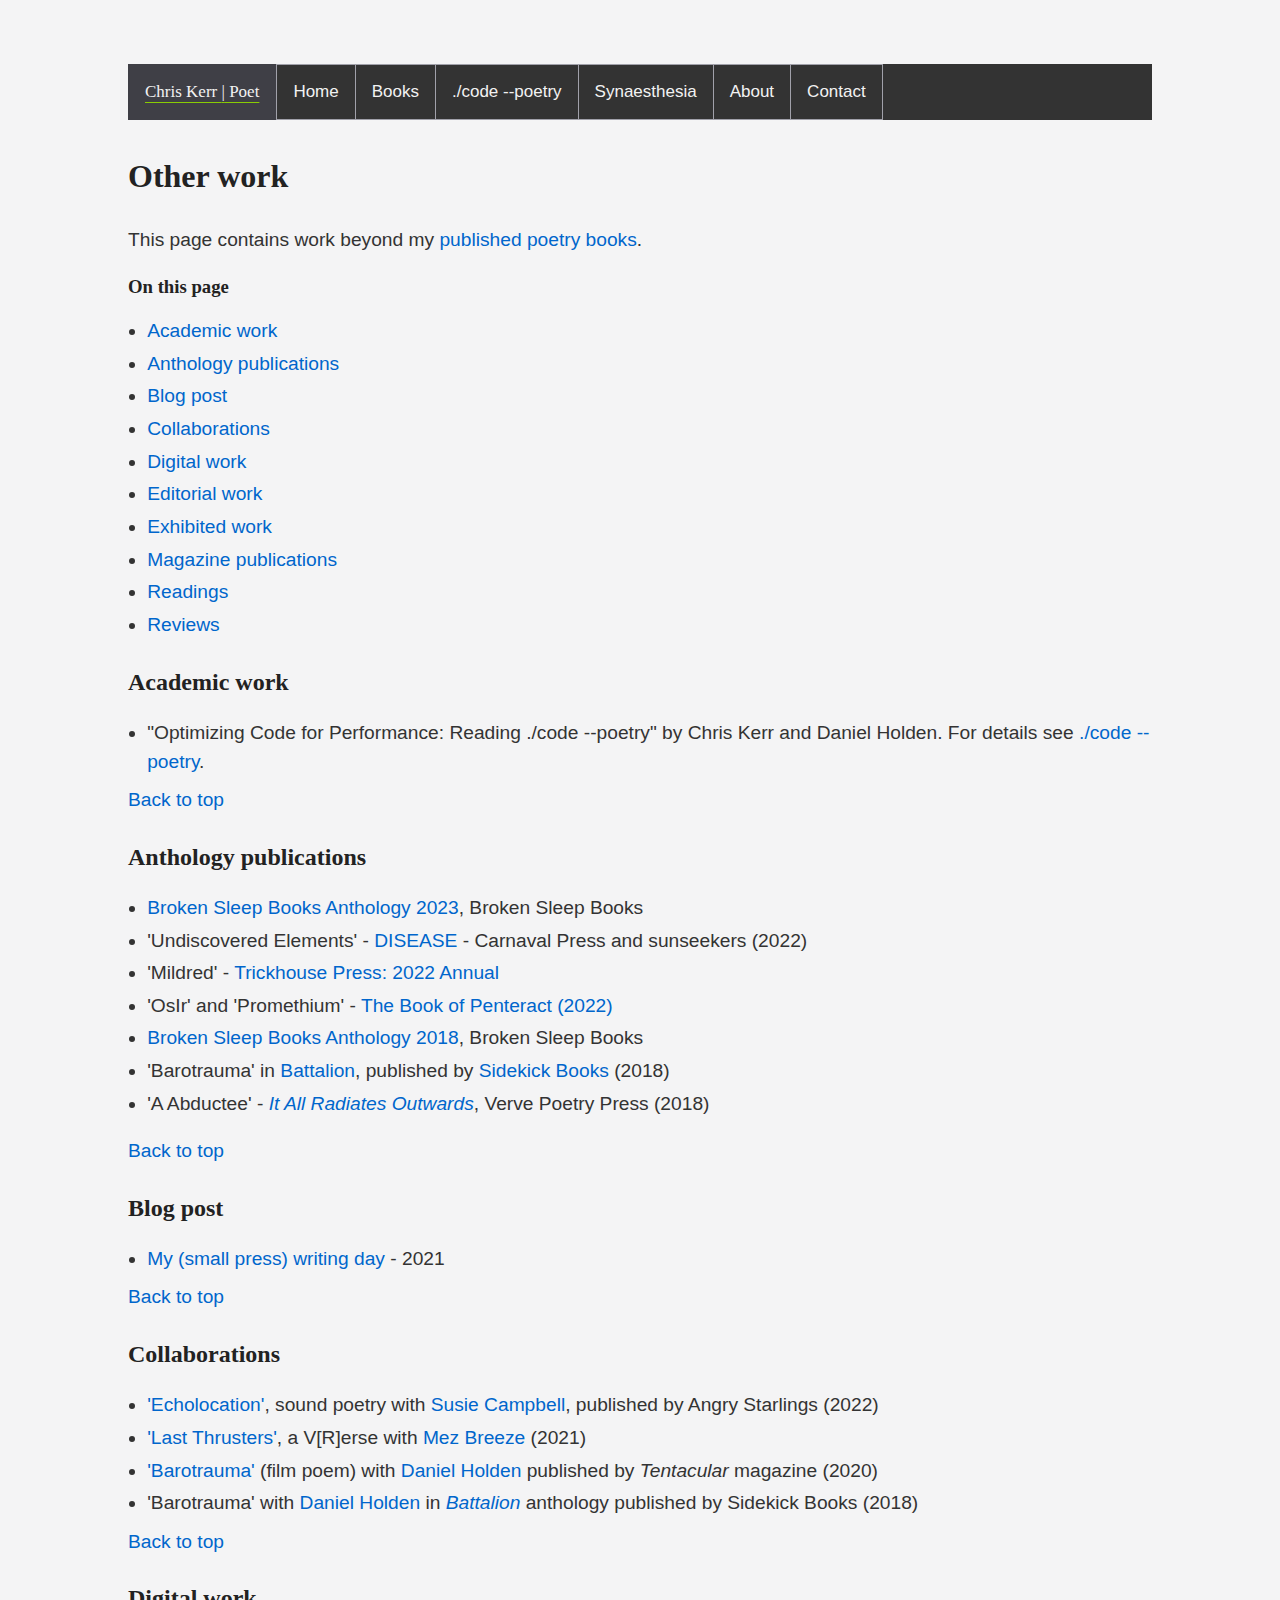
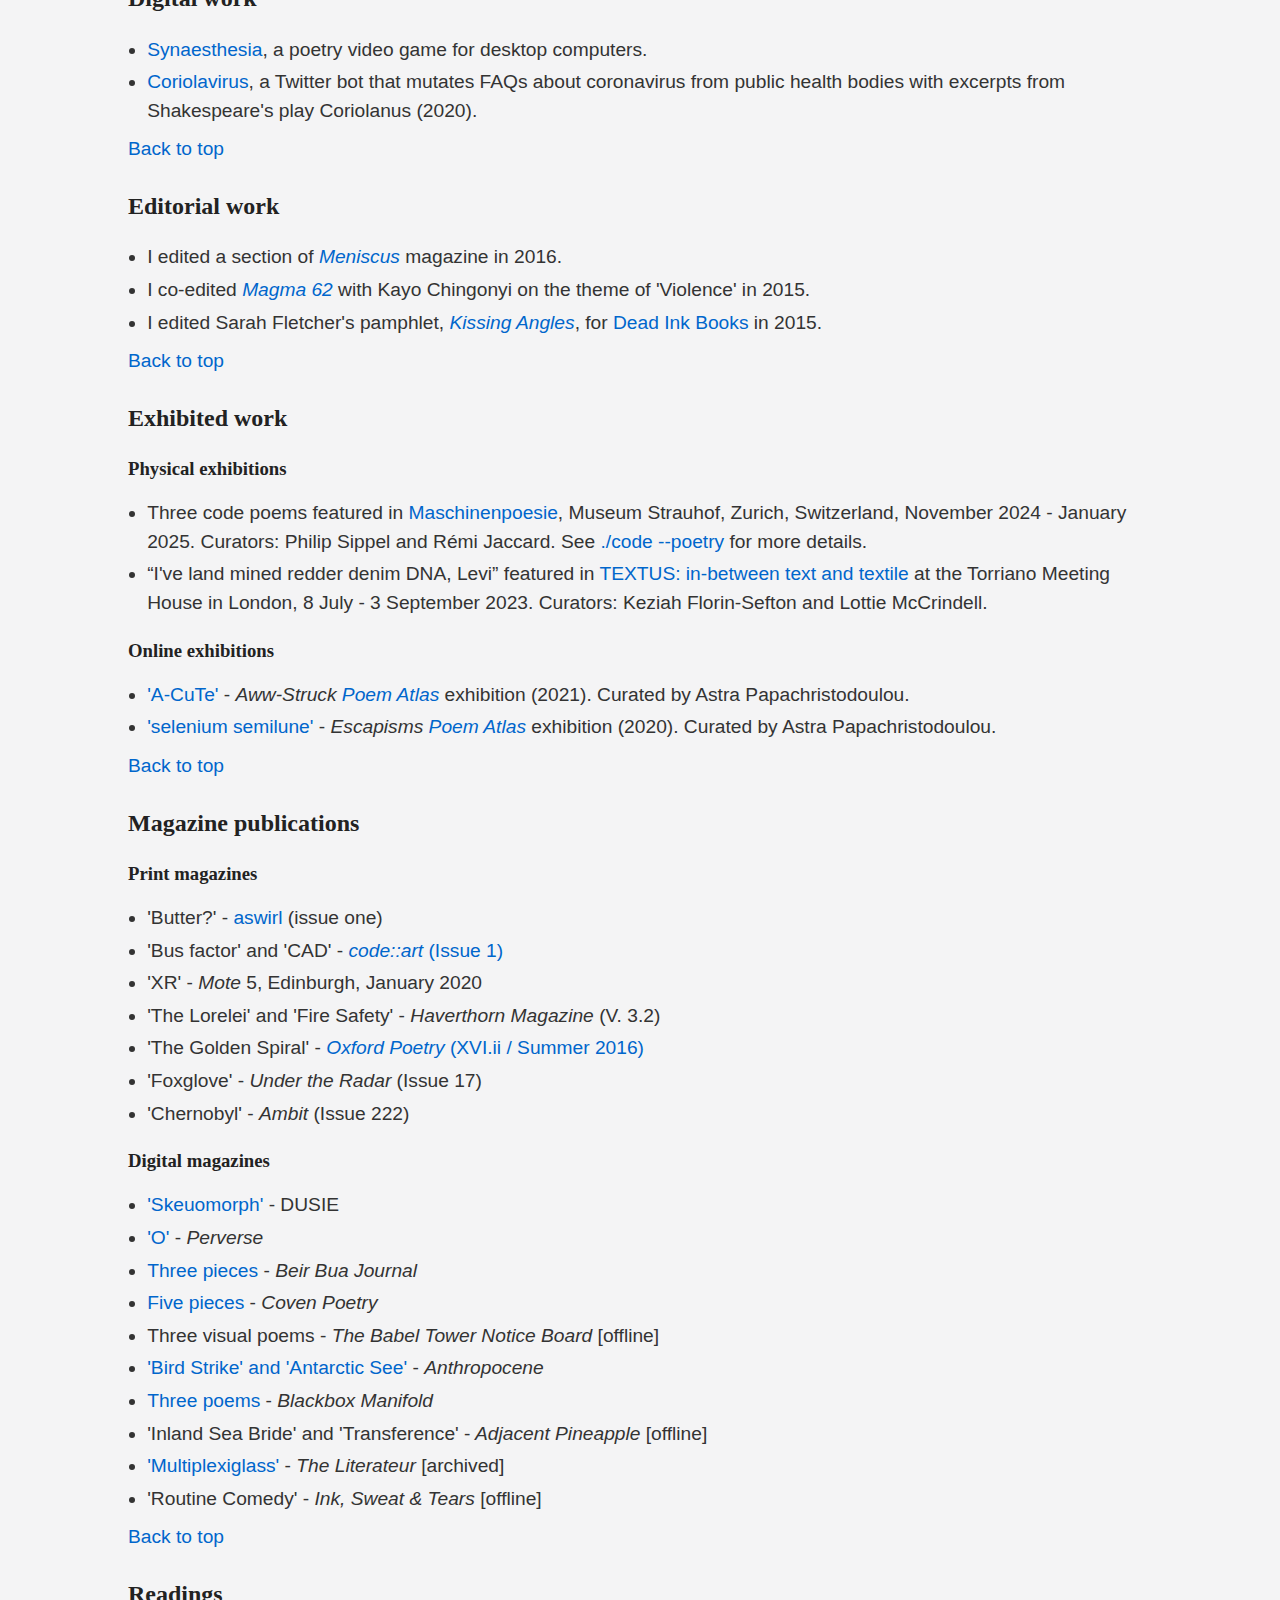
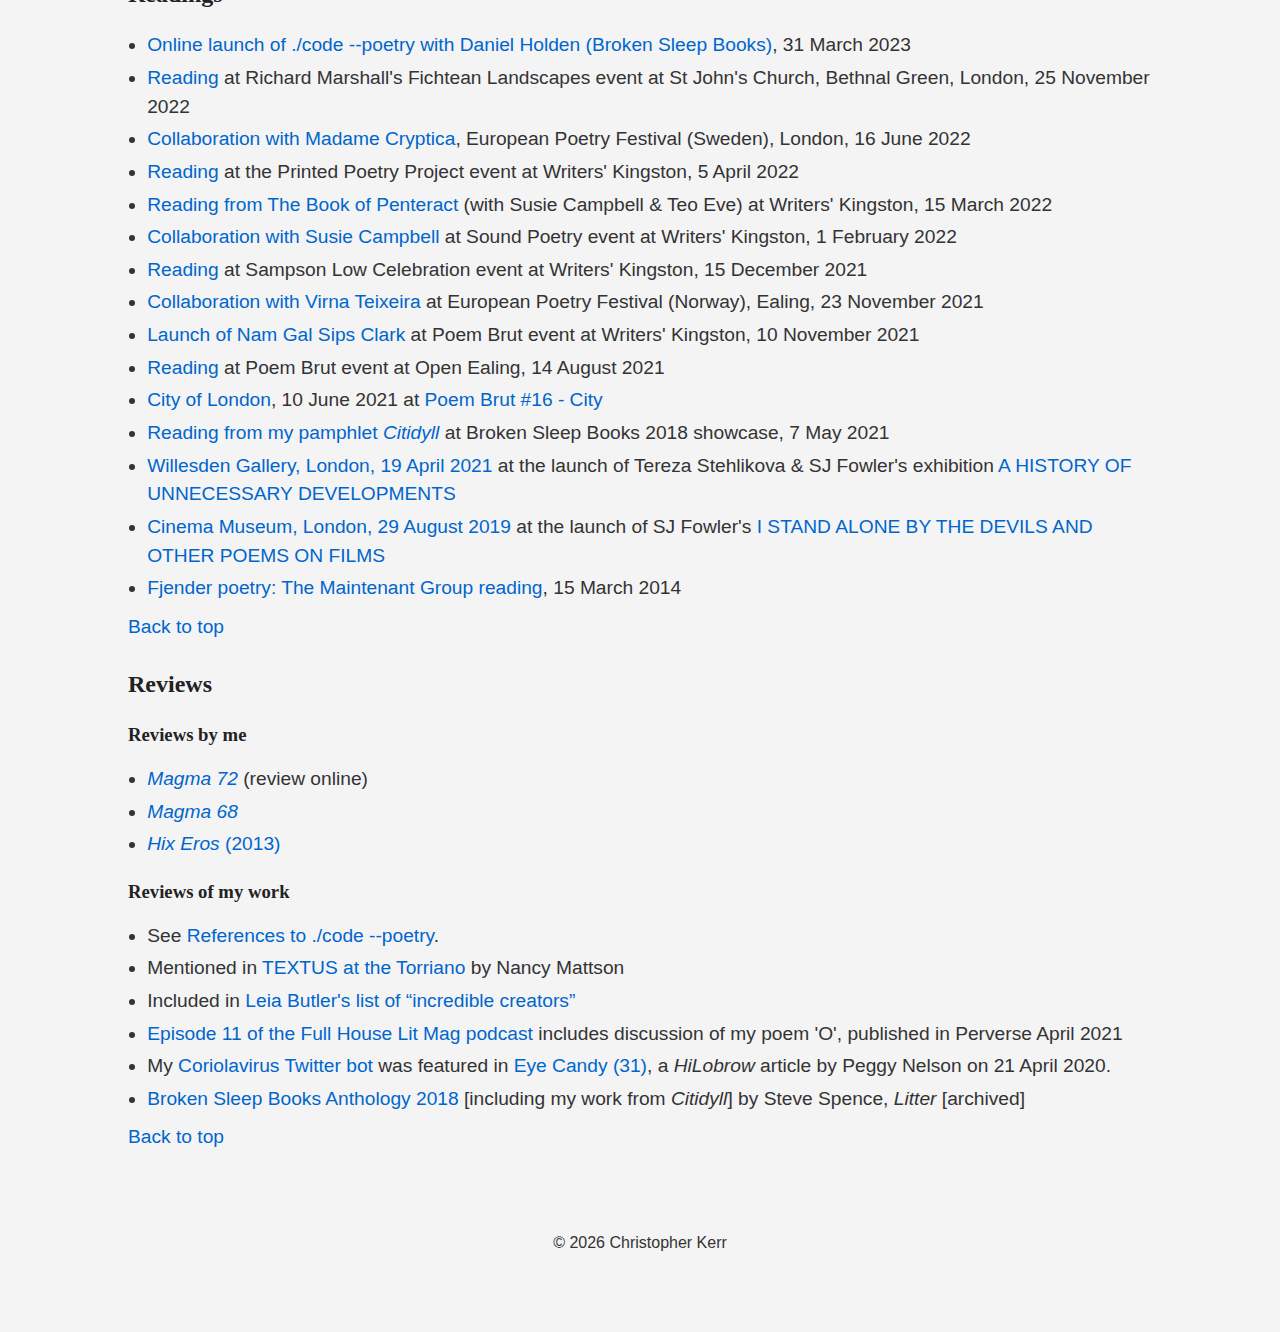
<file: other-work.html>
<!doctype html>
<html lang="en">

<head>
    <!-- Google tag (gtag.js) -->
    <script async src="https://www.googletagmanager.com/gtag/js?id=G-LLFF3SMW7E"></script>
    <script>
        window.dataLayer = window.dataLayer || [];
        function gtag() { dataLayer.push(arguments); }
        gtag('js', new Date());

        gtag('config', 'G-LLFF3SMW7E');
    </script>
    <meta charset="UTF-8">
    <meta name="viewport" content="width=device-width, initial-scale=1.0">
    <link rel="stylesheet" href="css/style.css">
    <!-- Start Favicon -->
    <link rel="icon" type="image/x-icon" href="/favicon.ico">
    <link rel="apple-touch-icon" sizes="57x57" href="/apple-icon-57x57.png">
    <link rel="apple-touch-icon" sizes="60x60" href="/apple-icon-60x60.png">
    <link rel="apple-touch-icon" sizes="72x72" href="/apple-icon-72x72.png">
    <link rel="apple-touch-icon" sizes="76x76" href="/apple-icon-76x76.png">
    <link rel="apple-touch-icon" sizes="114x114" href="/apple-icon-114x114.png">
    <link rel="apple-touch-icon" sizes="120x120" href="/apple-icon-120x120.png">
    <link rel="apple-touch-icon" sizes="144x144" href="/apple-icon-144x144.png">
    <link rel="apple-touch-icon" sizes="152x152" href="/apple-icon-152x152.png">
    <link rel="apple-touch-icon" sizes="180x180" href="/apple-icon-180x180.png">
    <link rel="icon" type="image/png" sizes="192x192" href="/android-icon-192x192.png">
    <link rel="icon" type="image/png" sizes="32x32" href="/favicon-32x32.png">
    <link rel="icon" type="image/png" sizes="96x96" href="/favicon-96x96.png">
    <link rel="icon" type="image/png" sizes="16x16" href="/favicon-16x16.png">
    <link rel="manifest" href="/manifest.json">
    <meta name="msapplication-TileColor" content="#ffffff">
    <meta name="msapplication-TileImage" content="/ms-icon-144x144.png">
    <meta name="theme-color" content="#ffffff">
    <!-- End Favicon -->
    <title>Chris Kerr | Poet</title>
</head>

<body>

    <div class="container">
        <div class="topnav" id="mainNav">
            <a class="site-name" href="index.html">Chris Kerr <span class="pipe">|</span> Poet</a>
            <a class="menu" href="index.html">Home</a>
            <a class="menu" href="index.html#books">Books</a>
            <a class="menu" href="code-poetry.html">./code --poetry</a>
            <a class="menu" href="synaesthesia.html">Synaesthesia</a>
            <a class="menu" href="about.html">About</a>
            <a class="menu" href="contact.html">Contact</a>
            <a href="javascript:void(0);" class="icon" onclick="toggleHamburger()">
                <div class="hamburger">
                    <span></span>
                    <span></span>
                    <span></span>
                    <span class="yin"></span>
                </div>
            </a>
        </div>
        <main>
            <h1>Other work</h1>
            <p>This page contains work beyond my <a href="index.html#books">published poetry books</a>.</p>
            <h3 id="top">On this page</h3>
            <ul>
                <li>
                    <a href="#academic">Academic work</a>
                </li>
                <li>
                    <a href="#anthologies">Anthology publications</a>
                </li>
                <li>
                    <a href="#blog">Blog post</a>
                </li>
                <li>
                    <a href="#collaborations">Collaborations</a>
                </li>
                <li>
                    <a href="#digital">Digital work</a>
                </li>
                <li>
                    <a href="#editorial">Editorial work</a>
                </li>
                <li>
                    <a href="#exhibitions">Exhibited work</a>
                </li>
                <li>
                    <a href="#magazines">Magazine publications</a>
                </li>
                <li>
                    <a href="#readings">Readings</a>
                </li>
                <li>
                    <a href="#reviews">Reviews</a>
                </li>
            </ul>

            <h2 id="Academic">Academic work</h2>

            <ul>
                <li>"Optimizing Code for Performance: Reading ./code --poetry" by Chris Kerr and Daniel Holden. For
                    details see <a href="code-poetry.html#academic">./code --poetry</a>.</li>
            </ul>

            <p><a href="#top">Back to top</a></p>

            <h2 id="anthologies">Anthology publications</h2>

            <ul>
                <li><a href="https://www.brokensleepbooks.com/product-page/broken-sleep-books-2023-anthology"
                        target="_blank">Broken Sleep Books Anthology 2023</a>, Broken Sleep Books</li>
                <li>'Undiscovered Elements' - <a href="https://carnavalpress.com/catalogue-2/"
                        target="_blank">DISEASE</a> - Carnaval
                    Press and sunseekers (2022)</li>
                <li>'Mildred' - <a href="https://www.trickhousepress.com/product/2022-annual/8"
                        target="_blank">Trickhouse Press: 2022
                        Annual</a></li>
                <li>'OsIr' and 'Promethium' - <a href="https://penteractpress.com/store/the-book-of-penteract"
                        target="_blank">The Book
                        of Penteract (2022)</a></li>
                <li><a href="https://www.brokensleepbooks.com/product-page/broken-sleep-books-anthology-2018-1"
                        target="_blank">Broken Sleep Books Anthology 2018</a>, Broken Sleep Books</li>
                <li> 'Barotrauma' in <a href="https://sidekickbooks.com/booklab/books/battalion/">Battalion</a>,
                    published by <a href="https://sidekickbooks.com/booklab/" target="_blank">Sidekick Books</a> (2018)
                </li>
                <li> 'A Abductee' -&nbsp;<a
                        href="https://www.waterstones.com/book/it-all-radiates-outwards/luke-kennard/9781912565030"
                        target="_blank"><em>It All Radiates Outwards</em></a>, Verve Poetry Press (2018)</p>
                </li>
            </ul>

            <p><a href="#top">Back to top</a></p>

            <h2 id="blog">Blog post</h2>

            <ul>
                <li><a
                        href="http://mysmallpresswritingday.blogspot.com/2022/07/chris-kerr-my-small-press-writing-day.html" target="_blank">My
                        (small press) writing day</a> - 2021</li>
            </ul>

            <p><a href="#top">Back to top</a></p>

            <h2 id="collaborations">Collaborations</h2>
            <ul>
                <li>
                    <a href="https://angrystarlings.bandcamp.com/album/echolocation" target="_blank">'Echolocation'</a>,
                    sound
                    poetry with <a href="https://susiecampbellwrites.wordpress.com/about/" target="_blank">Susie
                        Campbell</a>,
                    published by Angry Starlings (2022)
                </li>
                <li>
                    <a href="https://www.mezbreezedesign.com/vr-literature/vrerses-xr-story-series/"
                        target="_blank">'Last
                        Thrusters'</a>, a
                    V[R]erse with <a href="https://www.mezbreezedesign.com" target="_blank">Mez Breeze</a> (2021)
                </li>
                <li><a href="https://www.tentacularmag.com/issue-5b/chris-kerr-daniel-holden" target="_blank">
                        'Barotrauma'</a> (film poem) with <a href="http://theorangeduck.com/" target="_blank">Daniel
                        Holden</a> published by
                    <em>Tentacular</em> magazine (2020)
                </li>
                <li>'Barotrauma' with <a href="http://theorangeduck.com/" target="_blank">Daniel Holden</a> in <a
                        href="http://sidekickbooks.com/booklab/books/battalion/" target="_blank"><em>Battalion</em></a>
                    anthology published by Sidekick
                    Books (2018)
                </li>
            </ul>

            <p><a href="#top">Back to top</a></p>

            <h2 id="digital">Digital work</h2>
            <ul>
                <li><a href="synaesthesia.html">Synaesthesia</a>, a poetry video game for desktop computers.</li>
                <li><a href="https://x.com/coriolavirus" target="_blank">Coriolavirus</a>, a Twitter bot that mutates
                    FAQs about coronavirus from public health bodies with excerpts from Shakespeare's play Coriolanus
                    (2020).</li>
            </ul>

            <p><a href="#top">Back to top</a></p>

            <h2 id="editorial">Editorial work</h2>

            <ul>
                <li>I edited a section of <a href="http://www.meniscus.org.au/news"
                        target="_blank"><em>Meniscus</em></a><em>
                    </em>magazine in 2016.</li>
                <li>I co-edited <a href="https://magmapoetry.com/archive/magma-62-2/" target="_blank"><em>Magma
                            62</em></a> with Kayo
                    Chingonyi on the theme of 'Violence' in 2015.</li>
                <li>I edited Sarah Fletcher's pamphlet, <a href="https://deadinkbooks.com/product/kissing-angles/"
                        target="_blank"><em>Kissing Angles</em></a>, for <a href="https://deadinkbooks.com/"
                        target="_blank">Dead Ink Books</a> in 2015.</li>
            </ul>

            <p><a href="#top">Back to top</a></p>

            <h2 id="exhibitions">Exhibited work</h2>

            <h3>Physical exhibitions</h3>
            <ul>
                <li>Three code poems featured in <a href="https://strauhof.ch/ausstellungen/maschinenpoesie/"
                        target="_blank">Maschinenpoesie</a>, Museum Strauhof, Zurich, Switzerland, November 2024 -
                    January 2025. Curators: Philip Sippel and Rémi Jaccard. See <a
                        href="code-poetry.html#exhibition">./code --poetry</a> for more details.</li>
                <li>“I've land mined redder denim DNA, Levi” featured in <a
                        href="https://torrianomeetinghouse.wordpress.com/2023/03/12/calling-poets-and-artists/"
                        target="_blank">TEXTUS: in-between text and textile</a> at the Torriano Meeting House in London,
                    8 July - 3 September 2023. Curators: Keziah Florin-Sefton and Lottie McCrindell.</li>
            </ul>

            <h3>Online exhibitions</h3>

            <ul>
                <li><a
                        href="https://www.poematlas.com/aww-struck?pgid=kl9vdjij-a26ff636-94e1-42b2-a624-3594e1ba3964">'A-CuTe'</a>
                    - <em>Aww-Struck </em><a href="https://www.poematlas.com/"><em>Poem Atlas</em></a> exhibition
                    (2021). Curated by Astra Papachristodoulou.</li>
                <li><a href="https://www.poematlas.com/escapisms?pgid=k9n0vko21-aa6c1128-103c-481e-99fd-e97ff5634782">'selenium
                        semilune'</a> - <em>Escapisms </em><a href="https://www.poematlas.com/"><em>Poem
                            Atlas</em></a><em> </em>exhibition (2020). Curated by Astra Papachristodoulou.</li>
            </ul>

            <p><a href="#top">Back to top</a></p>

            <h2 id="magazines">Magazine publications</h2>

            <h3>Print magazines</h3>

            <ul>
                <li>'Butter?' - <a href="https://www.aswirlzine.com" target="_blank">aswirl</a> (issue one)</li>
                <li>'Bus factor' and 'CAD' - <a href="https://code-art.xyz/pdfs/issue1.pdf"
                        target="_blank"><em>code::art </em>(Issue 1)</a></li>
                <li> 'XR' - <em>Mote</em> 5, Edinburgh, January 2020</li>
                <li>'The Lorelei' and 'Fire Safety' - <em>Haverthorn Magazine</em> (V. 3.2)</li>
                <li>'The Golden Spiral' - <a href="https://partus.press/products/oxford-poetry-xvi-ii"
                        target="_blank"><em>Oxford Poetry </em>(XVI.ii / Summer 2016)</a></li>
                <li>'Foxglove' - <em>Under the Radar </em>(Issue 17)</li>
                <li>'Chernobyl' - <em>Ambit </em>(Issue 222)</li>
            </ul>

            <h3>Digital magazines</h3>

            <ul>
                <li><a href="https://dusie.blogspot.com/2022/10/tuesday-poem-498-chris-kerr-skeuomorph.html"
                        target="_blank">'Skeuomorph'</a> - DUSIE</li>
                <li><a href="https://perverse.substack.com/p/perverse-5f" target="_blank">'O'</a> - <em>Perverse</em>
                </li>
                <li><a href="https://beirbuajournal.files.wordpress.com/2021/05/beir-bua-issue-iii-1.pdf"
                        target="_blank">Three pieces</a> - <em>Beir Bua Journal</em></li>
                <li><a href="https://covenpoetry.files.wordpress.com/2021/05/cover-and-content-issue-2-merged.pdf"
                        target="_blank">Five pieces</a> - <em>Coven Poetry</em></li>
                <li>Three visual poems - <em>The Babel Tower Notice Board </em>[offline]</li>
                <li><a href="https://www.anthropocenepoetry.org/post/2-poems-by-chris-kerr" target="_blank">'Bird
                        Strike' and 'Antarctic See'</a> - <em>Anthropocene</em></li>
                <li><a href="http://www.manifold.group.shef.ac.uk/issue17/ChrisKerrBM17.html" target="_blank">Three
                        poems</a> - <em>Blackbox Manifold</em></li>
                <li>'Inland Sea Bride' and 'Transference' -<em> Adjacent Pineapple </em>[offline]</li>
                <li><a href="https://www.webarchive.org.uk/wayback/en/archive/20171001192550/http://literateur.com/multiplexiglass-by-chris-kerr/"
                        target="_blank">'Multiplexiglass'</a> - <em>The Literateur </em>[archived]</li>
                <li>'Routine Comedy' - <em>Ink, Sweat &amp; Tears </em>[offline]</li>
            </ul>

            <p><a href="#top">Back to top</a></p>

            <h2 id="readings">Readings</h2>

            <ul>
                <li><a href="https://www.youtube.com/watch?v=1QWaZ665Wh0" target="_blank">Online launch of ./code
                        --poetry with Daniel Holden (Broken Sleep Books)</a>, 31 March 2023
                </li>
                <li><a href="https://www.youtube.com/watch?v=rXsV1JzZf8I" target="_blank">Reading</a> at Richard
                    Marshall's Fichtean Landscapes event at St John's Church, Bethnal Green, London, 25 November 2022
                </li>
                <li><a href="https://www.youtube.com/watch?v=gB-DTdj2Ybk" target="_blank">Collaboration with Madame
                        Cryptica</a>, European Poetry Festival (Sweden), London, 16 June 2022
                </li>
                <li><a href="https://www.youtube.com/watch?v=37837_dikWQ" target="_blank">Reading</a> at the Printed
                    Poetry Project event at Writers' Kingston, 5 April 2022
                </li>
                <li><a href="https://www.youtube.com/watch?v=yb7fob_8RHg" target="_blank">Reading from The Book of
                        Penteract</a> (with Susie Campbell &amp; Teo Eve) at Writers' Kingston, 15 March 2022
                </li>
                <li><a href="https://www.youtube.com/watch?v=f7rVucXs3ZU" target="_blank">Collaboration with Susie
                        Campbell</a> at Sound Poetry event at Writers' Kingston, 1 February 2022
                </li>
                <li><a href="https://www.youtube.com/watch?v=08PAdPxCYZE" target="_blank">Reading </a>at Sampson Low
                    Celebration event at Writers' Kingston, 15 December 2021
                </li>
                <li><a href="https://www.youtube.com/watch?v=jPk4CQGCi6U" target="_blank">Collaboration with Virna
                        Teixeira</a> at European Poetry Festival (Norway), Ealing, 23 November 2021
                </li>
                <li><a href="https://www.youtube.com/watch?v=VmpcblHKCy4" target="_blank">Launch of Nam Gal Sips
                        Clark</a> at Poem Brut event at Writers' Kingston, 10 November 2021
                </li>
                <li><a href="https://www.youtube.com/watch?v=cXHCMZVoTrc" target="_blank">Reading</a> at Poem Brut event
                    at Open Ealing, 14 August 2021
                </li>
                <li><a href="https://www.youtube.com/watch?v=BcgGwiHg5XE" target="_blank">City of London</a>, 10 June
                    2021 at <a href="https://www.poembrut.com/city">Poem Brut #16 - City</a>
                </li>
                <li><a href="https://www.youtube.com/watch?v=oViONckqxow" target="_blank">Reading from my pamphlet
                        <em>Citidyll</em></a><em> </em>at Broken Sleep Books 2018 showcase, 7 May 2021
                </li>
                <li><a href="https://www.youtube.com/watch?v=91X_on9OAWA" target="_blank">Willesden Gallery, London, 19
                        April 2021</a> at the launch of Tereza Stehlikova &amp; SJ Fowler's exhibition <a
                        href="http://www.stevenjfowler.com/developments">A HISTORY OF UNNECESSARY DEVELOPMENTS</a>
                </li>
                <li><a href="https://www.youtube.com/watch?v=t_ZWlQbTkzc" target="_blank">Cinema Museum, London, 29
                        August 2019</a> at the launch of SJ Fowler's <a
                        href="https://www.brokensleepbooks.com/product-page/sj-fowler-i-stand-alone-by-the-devils-and-other-poems-on-films">I
                        STAND ALONE BY THE DEVILS AND OTHER POEMS ON FILMS</a>
                </li>
                <li><a href="https://www.youtube.com/watch?v=07uFwjvBHNg" target="_blank">Fjender poetry: The Maintenant
                        Group reading</a>, 15 March 2014
                </li>
            </ul>

            <p><a href="#top">Back to top</a></p>

            <h2 id="reviews">Reviews</h2>

            <h3>Reviews by me</h3>

            <ul>
                <li><a
                        href="https://magmapoetry.com/archive/magma-72/articles/chris-kerr-reviews-emily-hasler-giles-goodland-and-jorie-graham/"><em>Magma
                            72</em></a> (review online)</li>
                <li><a href="https://magmapoetry.com/archive/magma-68/" target="_blank"><em>Magma 68</em></a></li>
                <li><a href="https://www.dropbox.com/s/vu3cqkmht9w8wyq/HIX%20EROS%202.pdf" target="_blank"><em>Hix
                            Eros</em> (2013)</a></li>
            </ul>

            <h3>Reviews of my work</h3>

            <ul>
                <li>See <a href="code-poetry.html#references">References to ./code --poetry</a>.
                </li>
                <li>Mentioned in <a href="https://londongrip.co.uk/2023/08/textus-at-the-torriano/"
                        target="_blank">TEXTUS at the Torriano</a> by Nancy Mattson</li>
                <li>Included in <a href="https://leiabutler.com/my-inspirations/" target="_blank">Leia Butler's list of
                        “incredible creators”</li>
                <li><a href="https://open.spotify.com/episode/0PunAmJB0spTrx9xod7PMJ" target="_blank">Episode 11 of the
                        Full House Lit Mag podcast</a> includes discussion of my poem 'O', published in Perverse April
                    2021</li>
                <li> My <a href="#digital">Coriolavirus Twitter bot</a> was featured in <a
                        href="https://www.hilobrow.com/2020/04/21/eye-candy-31/" target="_blank">Eye
                        Candy (31)</a>, a <em>HiLobrow</em> article by Peggy Nelson on 21 April 2020.</li>
                <li><a href="https://web.archive.org/web/20200623060557/http://www.leafepress.com/litter13/spence2/spence2.html"
                        target="_blank">Broken Sleep Books Anthology 2018</a> [including my work from <em>Citidyll</em>]
                    by Steve Spence, <em>Litter </em>[archived]</li>
            </ul>

            <p><a href="#top">Back to top</a></p>

        </main>
        <footer>
            <p>&copy; <span id="year"></span> Christopher Kerr</p>
        </footer>
        <script src="js/hamburger.js"></script>
        <script src="js/get-year.js"></script>
    </div>
</body>

</html>
</file>
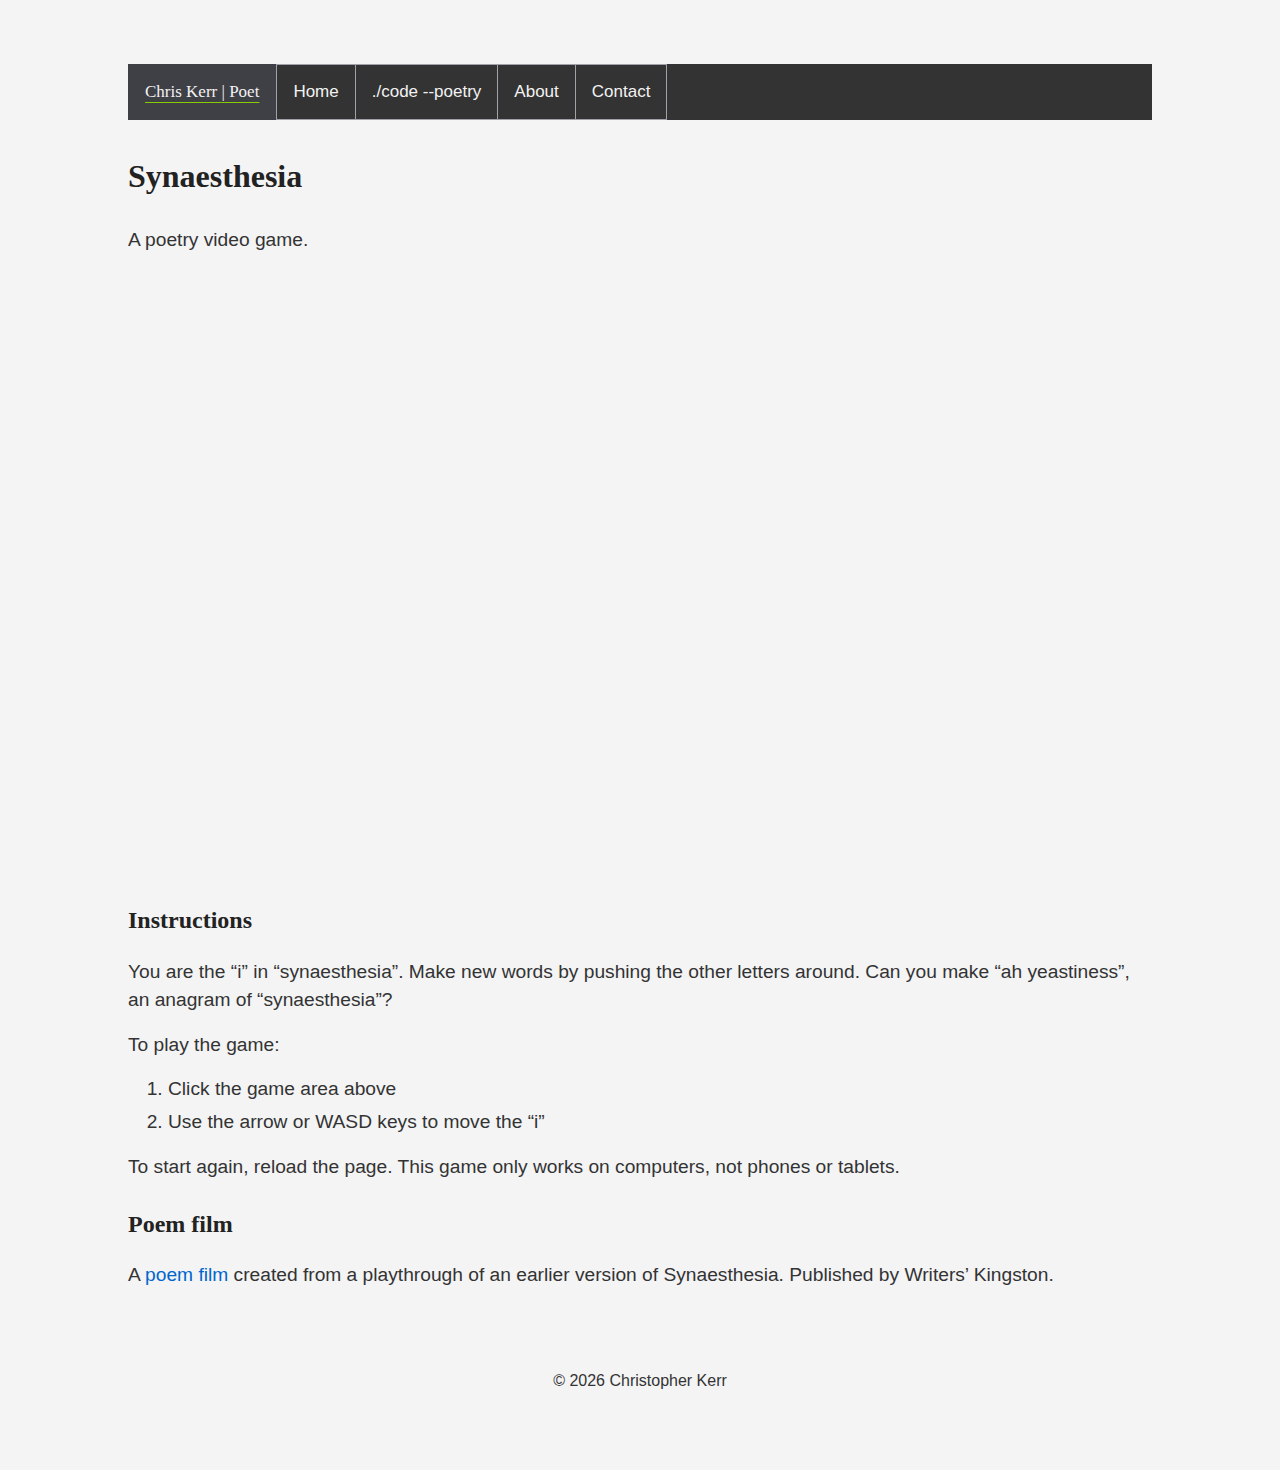
<file: synaesthesia.html>
<!doctype html>
<html lang="en">

<head>
    <!-- Google tag (gtag.js) -->
    <script async src="https://www.googletagmanager.com/gtag/js?id=G-LLFF3SMW7E"></script>
    <script>
        window.dataLayer = window.dataLayer || [];
        function gtag() { dataLayer.push(arguments); }
        gtag('js', new Date());

        gtag('config', 'G-LLFF3SMW7E');
    </script>
    <meta charset="UTF-8">
    <meta name="viewport" content="width=device-width, initial-scale=1.0">
    <link rel="stylesheet" href="css/style.css">
    <!-- Start Favicon -->
    <link rel="icon" type="image/x-icon" href="/favicon.ico">
    <link rel="apple-touch-icon" sizes="57x57" href="/apple-icon-57x57.png">
    <link rel="apple-touch-icon" sizes="60x60" href="/apple-icon-60x60.png">
    <link rel="apple-touch-icon" sizes="72x72" href="/apple-icon-72x72.png">
    <link rel="apple-touch-icon" sizes="76x76" href="/apple-icon-76x76.png">
    <link rel="apple-touch-icon" sizes="114x114" href="/apple-icon-114x114.png">
    <link rel="apple-touch-icon" sizes="120x120" href="/apple-icon-120x120.png">
    <link rel="apple-touch-icon" sizes="144x144" href="/apple-icon-144x144.png">
    <link rel="apple-touch-icon" sizes="152x152" href="/apple-icon-152x152.png">
    <link rel="apple-touch-icon" sizes="180x180" href="/apple-icon-180x180.png">
    <link rel="icon" type="image/png" sizes="192x192" href="/android-icon-192x192.png">
    <link rel="icon" type="image/png" sizes="32x32" href="/favicon-32x32.png">
    <link rel="icon" type="image/png" sizes="96x96" href="/favicon-96x96.png">
    <link rel="icon" type="image/png" sizes="16x16" href="/favicon-16x16.png">
    <link rel="manifest" href="/manifest.json">
    <meta name="msapplication-TileColor" content="#ffffff">
    <meta name="msapplication-TileImage" content="/ms-icon-144x144.png">
    <meta name="theme-color" content="#ffffff">
    <!-- End Favicon -->
    <title>Chris Kerr | Poet</title>
</head>

<body>
    <div class="container">
        <div class="topnav" id="mainNav">
            <a class="site-name" href="index.html">Chris Kerr <span class="pipe">|</span> Poet</a>
            <a href="index.html">Home</a>
            <a href="code-poetry.html">./code --poetry</a>
            <a href="about.html">About</a>
            <a href="contact.html">Contact</a>
            <a href="javascript:void(0);" class="icon" onclick="toggleHamburger()">
                <div class="hamburger">
                    <span></span>
                    <span></span>
                    <span></span>
                    <span class="yin"></span>
                </div>
            </a>
        </div>
        <main>
            <h1>Synaesthesia</h1>
            <p>A poetry video game.</p>

            <div class="desktop-game">
                <iframe src="https://unitygame.s3.eu-west-2.amazonaws.com/SynaesthesiaWebGL/index.html" scrolling="no"
                    width="960" height="600" title="Synaesthesia" allowfullscreen>
                </iframe>

                <h2>Instructions</h2>
                <p>You are the “i” in “synaesthesia”. Make new words by pushing the other letters around. Can you make
                    “ah yeastiness”, an anagram of “synaesthesia”?</p>
                <p>To play the game: </p>
                <ol>
                    <li>
                        Click the game area above
                    </li>
                    <li>
                        Use the arrow or WASD keys to move the “i”
                    </li>
                </ol>
                <p>To start again, reload the page. This game only works on computers,
                    not phones or tablets. </p>
            </div>

            <div class="mobile-game">
                <p>It looks like you're using a phone or tablet. To play this game, open this page on a
                    computer. If you're already on a computer, try making the browser window bigger.</p>
            </div>

            <h2>Poem film</h2>
            <p>A <a href="https://youtu.be/gYyy-ZTcEfg?si=KXGYeyKaFjDAvHMy" target="_blank">poem film</a> created from a
                playthrough of an earlier version of Synaesthesia. Published by Writers’
                Kingston.</p>
        </main>
        <footer>
            <p>&copy; <span id="year"></span> Christopher Kerr</p>
        </footer>
        <script src="js/hamburger.js"></script>
        <script src="js/get-year.js"></script>
    </div>
</body>

</html>
</file>
<file: css/style.css>
body {
    font-family: Helvetica, Arial, sans-serif;
    padding: 5% 10%;
    background-color: #f4f4f5;
    line-height: 1.5;
    color: #333;
    margin: 0 auto;
}

.container {
    display: flex;
    flex-direction: column;
    min-height: 100vh;
}

main {
    flex: 1;
}

@media (max-width: 600px) {
    body {
        padding: 10%;
        max-width: 90%;
    }
}

h1,
h2,
h3 {
    font-family: Georgia, serif;
    margin-top: 1em;
    margin-bottom: 0.8em;
    color: #222;
}

h1 {
    font-weight: bold;
}

p {
    font-size: 1.2em;
    margin-top: 0.4em;
    margin-bottom: 0.8em;
    line-height: 1.5;
}

li {
    font-size: 1.2em;
    margin-bottom: 0.2em;
}

ul {
    margin-bottom: 0.6em;
    padding-left: 1.2em;
}

a {
    color: #0066cc;
    text-decoration: none;
}

a:hover {
    text-decoration: underline;
}

a:visited {
    color: #8b5cf6;
}

iframe {
    display: block;
    margin: 1.5em auto;
    max-width: 100%;
    border: 0;
}

/* Images */

.gallery {
    display: grid;
    grid-template-columns: repeat(3, 1fr);
    gap: 0.4em;
}

.gallery img {
    width: 100%;
    height: auto;
    display: block;
}

@media (max-width: 1024px) {
    .gallery {
        grid-template-columns: repeat(2, 1fr);
    }
}

@media (max-width: 600px) {
    .gallery {
        grid-template-columns: 1fr;
    }
}

img {
    width: 100%;
    height: auto;
    object-fit: cover;
}

/* Image to right of paragraphs of text */

.text-image-container {
    display: flex;
    align-items: flex-start;
    gap: 1em;
}

.text-image-container figure {
    flex-shrink: 0;
}

.text-image-container figure img {
    width: 100%;
    max-width: 20em;
    height: auto;
}

figcaption {
    font-size: 0.8em;
    margin-top: 0.5em;
}

/* Top navigation menu */

.topnav {
    background-color: #333;
    overflow: hidden;
    height: 3.5em;
    /* Stops topnav breaking onto two lines when resized */
}

.topnav a {
    float: left;
    display: block;
    color: #f2f2f2;
    text-align: center;
    padding: 14px 16px;
    text-decoration: none;
    font-size: 17px;
    border: 1px solid #a1a1aa;
    border-right: none;
    /* Prevent borders from doubling up between menu items */
}

/* Penultimate child is last menu item (last is mobile menu) */
.topnav a:nth-last-child(2) {
    border-right: 1px solid #a1a1aa;
}

.site-name, .topnav a.site-name {
    font-family: Georgia, serif;
    font-size: 17px;
    text-decoration: underline;
    text-decoration-color: #89CC04;
    text-underline-offset: 0.3em;
}

/* Site name on 403 and 404 pages */
p.site-name {
    color: #3f3f46;
}

.topnav a.site-name {
    float: left;
    display: block;
    background-color: #3f3f46;
    color: #f2f2f2;
    text-align: center;
    white-space: nowrap;
    padding: 14px 16px;
    margin: 0;
    border: #3f3f46 1px solid;
}

.topnav a:hover {
    background-color: #ddd;
    color: black;
}

.topnav a.site-name:hover {
    background-color: #3f3f46;
    color: #f2f2f2;
}

.topnav a.icon:hover {
    background-color: transparent;
}

.topnav .icon {
    display: none;
}

/* I Ching note */

.centre-paragraph{
    text-align: center;
}

.mobile-only {
    display: none;
}

@media (max-width: 600px) {
    .mobile-only {
        display: block;
    }
}

/* Footer */

footer p {
    margin-top: 4em;
    font-size: 1em;
    text-align: center;
}

/* Contact form */

.form-container {
    background: #fff;
    padding-left: 1.5em;
    padding-right: 3em;
    padding-top: 1.5em;
    padding-bottom: 1.5em;
    border-radius: 0.5em;
    box-shadow: 0 4px 6px rgba(0, 0, 0, 0.1);
    width: 80%;
    max-width: 25em;
    margin-bottom: 1em;
    background-color: #f1f5f9;
}

form label {
    font-size: 1em;
    font-family: Georgia, serif;
    font-weight: bold;
    color: #555;
    display: block;
}

input,
textarea {
    width: 100%;
    padding: 0.8em;
    margin-top: 0.5em;
    margin-bottom: 0.8em;
    border: 1px solid #ddd;
    border-radius: 0.25em;
    font-size: 0.9em;
    font-family: Helvetica, Arial, sans-serif;
    color: #333;
    resize: vertical;
}

textarea {
    min-height: 6em;
}

input:focus,
textarea:focus {
    border-color: #007bff;
    outline: none;
    box-shadow: 0 0 3px rgba(0, 123, 255, 0.3);
}

form button {
    padding: 0.6em 1.2em;
    background-color: #89CC04;
    font-family: Helvetica, Arial, sans-serif;
    color: black;
    font-size: 0.9em;
    font-weight: bold;
    border: none;
    border-radius: 0.25em;
    cursor: pointer;
}

form button:hover {
    background-color: #a3e635;
}

form h1 {
    font-size: 1.5em;
    margin-bottom: 1.2em;
    text-align: center;
    color: #333;
}

/* Image on bio page goes below text under 1000px width */

@media (max-width: 1000px) {
    .text-image-container {
        display: flex;
        align-items: center;
        flex-direction: column;
        gap: 1em;
    }

    .text-image-container figure img {
        width: 100%;
        height: auto;
    }
}

/* Home page book cover next to text */

.book-container {
    display: flex;
    align-items: center;
    gap: 1em; 
  }
  
  .book-cover {
    width: 20em;
    height: auto;
  }
  
  .book-text {
    flex: 1;
  }
  
  /* Text moves below cover image */
  @media (max-width: 1000px) {
    .book-container {
      flex-direction: column;
      align-items: flex-start;
    }
  
    .book-cover {
      width: 100%; 
      max-width: 20em; 
    }
  }

/* Syanesthesia game */

@media (min-width: 900px) {
    .mobile-game {
        display: none;
    }
}

@media (max-width: 900px) {
    .desktop-game {
        display: none;
    }
}

/* Mobile */

/* Top nav */

@media (max-width: 600px) {

    .topnav {
        background-color: #3f3f46;
        height: auto;
    }

    .topnav a.menu {
        background-color: #333;
    }

    /* Menu closed */
    .topnav a:not(:first-child) {
        display: none;
    }

    .topnav a.icon {
        float: right;
        display: block;
        border: none;
    }

    /* Closed menu hamburger layout */

    /*Top line */
    .hamburger span:nth-child(1) {
        transform: translateY(-0.4em);
    }

    /* Bottom line */
    .hamburger span:nth-child(3) {
        transform: translateY(0.4em);
    }

    /* Vertical line to transform three unbroken lines into three broken lines */
    .hamburger .yin {
        position: absolute;
        transform: rotate(90deg);
        background-color: transparent;
    }

    .hamburger {
        display: flex;
        align-items: center;
        width: 1.6em;
        height: 1.6em;
        position: relative;
        cursor: pointer;
    }

    .hamburger span {
        position: absolute;
        display: block;
        background-color: white;
        width: 100%;
        height: 0.2em;
        transition: all 0.2s ease-in-out;
    }

    /* Menu open */

    /* Target topnav when it has open class applied by hamburger.js */
    .topnav.open {
        position: relative;
    }

    .topnav.open a.icon {
        position: absolute;
        right: 0;
        top: 0;
    }

    .topnav.open a {
        float: none;
        display: block;
        text-align: left;
    }

    .topnav.open a.site-name {
        float: none;
        display: block;
        text-align: left;
    }

    /* Show menu when toggled */
    .topnav.open .hamburger ul {
        display: flex;
    }

    .topnav.open .hamburger .yin {
        background-color: #3f3f46;
    }

    .topnav.open a {
        border-bottom: none;
        /* Prevent border overlap between menu items stacked on top of each other */
    }

    /* Penultimate child is last menu item (last child is hamburger) */
    .topnav.open a:nth-last-child(2) {
        border-bottom: 1px solid #a1a1aa;
    }

    .topnav.open a.menu:hover {
        background-color: #ddd;
        color: black;
    }
}
</file>
